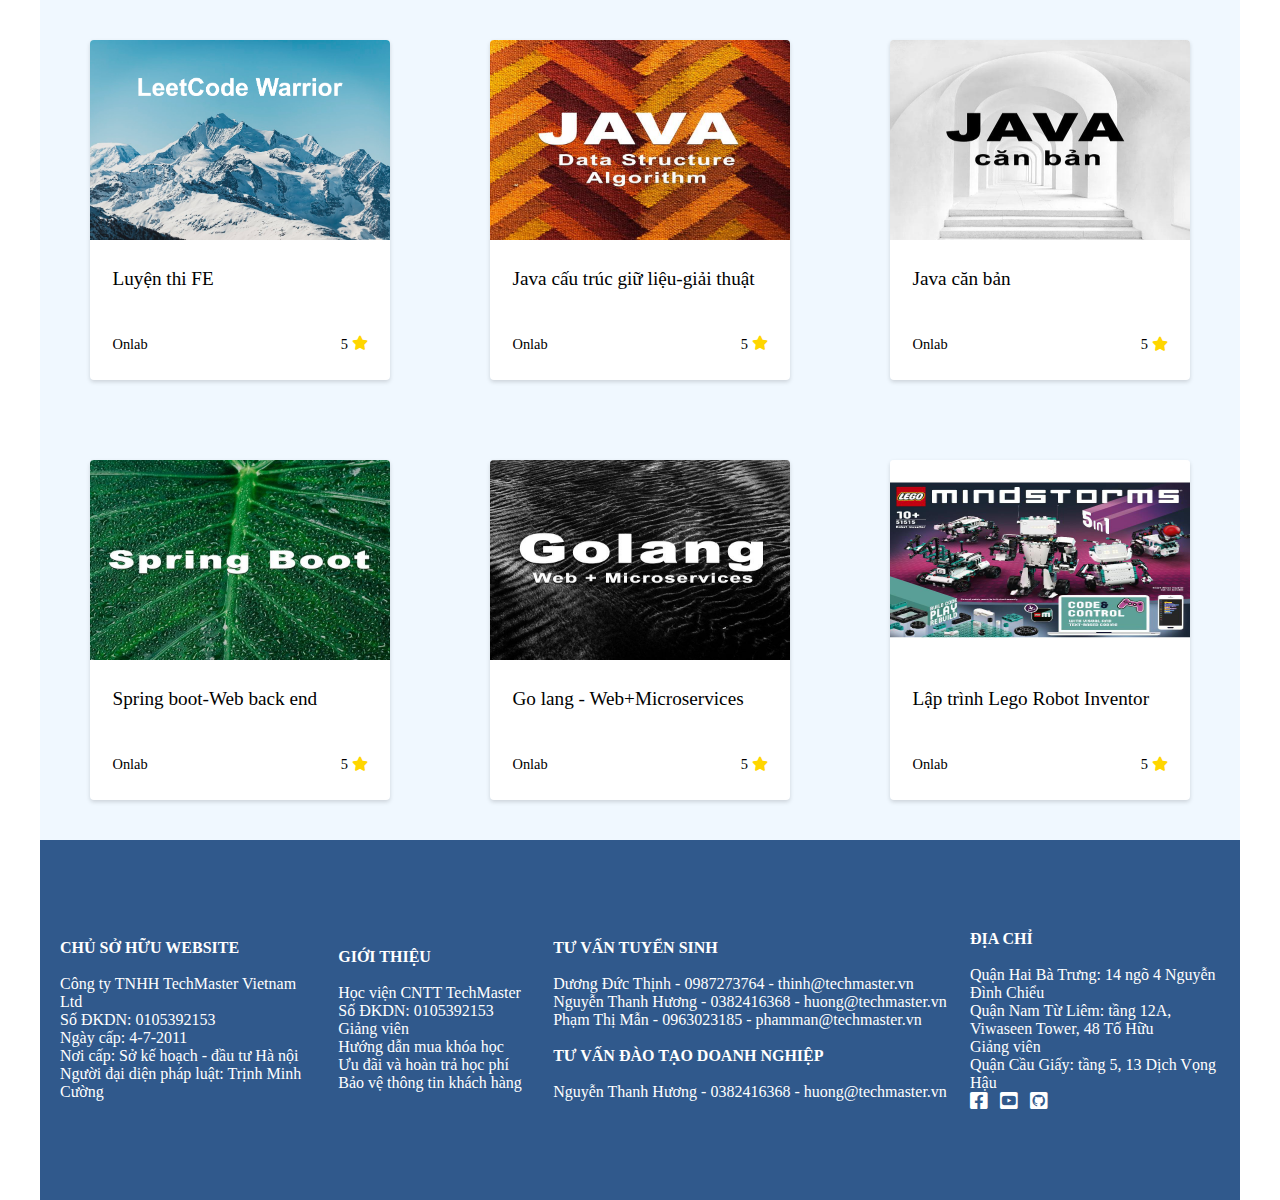
<file: index.html>
<!DOCTYPE html>
<html lang="en">
<head>
    <meta charset="UTF-8">
    <meta name="viewport" content="width=device-width, initial-scale=1.0">
    <title>btvnb4</title>

    <link rel="stylesheet" href="./assets/css/styles.css">
    <link rel="stylesheet" href="./lib/fontawesome/css/fontawesome.css">
    <link rel="stylesheet" href="./lib/fontawesome/css/brands.css">
    <link rel="stylesheet" href="./lib/fontawesome/css/solid.css">
</head>
<body>
    <div class="wrapbox">
        <div class="box1">
            <div class="box1-1">
                <div class="item1">
                    <a class="link1" href="./index1.html">
                    <div class="item1-top">
                        <img src="./assets/images/luyenthiFE.png" alt="Luyen thi FE" width="300px" height="200px">
                    </div>
                    
                       <div class="item1-mid"><p>Luyện thi FE</p></div></a>
                       
                       <div class="item1-bot">
                        <div item1bot-text><p>Onlab</p></div>
                        
                        <div class="item1-star"><div>5</div> 
                         &nbsp;
                            <i class="fa-solid fa-star" style="color: #ffd600;"></i>
                        </div>
                    </div>
                    
                </div>
                <div class="item2">
                    <a class="link2" href="./index2.html"><div class="item2-top">
                        <img src="./assets/images/javacautrucgiulieuvagiaithuat.jpg" alt="Java cấu trúc giữ liệu-giải thuật" width="300px" height="200px">
                    </div>
                    
                       <div class="item2-mid"><p>Java cấu trúc giữ liệu-giải thuật</p></div></a>
                       <div class="item2-bot">
                        <div item1bot-text><p>Onlab</p></div>
                        
                        <div class="item2-star"><div>5</div> &nbsp;
                            <i class="fa-solid fa-star" style="color: #ffd600;"></i>
                        </div>
                    </div>
                </div>
                <div class="item3">
                    <a class="link3" href="./index3.html"><div class="item3-top">
                        <img src="./assets/images/javacanban.jpg" alt="Java căn bản" width="300px" height="200px">
                    </div>
                    
                       <div class="item3-mid"><p>Java căn bản</p></div></a>
                       <div class="item3-bot">
                        <div item1bot-text><p>Onlab</p></div>
                        
                        
                        <div class="item3-star"><div>5</div> 
                             &nbsp;
                            <div><i class="fa-solid fa-star" style="color: #ffd600;"></i></div>
                        </div>

                    </div>
                </div>
            </div>
            <div class="box1-2">
                <div class="item4">
                    <a class="link4" href="./index4.html"><div class="item4-top">
                        <img src="./assets/images/javaspringboot.jpg" alt="Spring boot" width="300px" height="200px">
                    </div>
                    
                       <div class="item4-mid"><p>Spring boot-Web back end</p></div></a>
                       <div class="item4-bot">
                        <div item1bot-text><p>Onlab</p></div>
                        
                        
                        <div class="item4-star"><div>5</div> 
                             &nbsp;
                            <div><i class="fa-solid fa-star" style="color: #ffd600;"></i></div>
                        </div>
                        </div>
                </div>
                <div class="item5">
                    <a class="link5" href="./index5.html"><div class="item5-top">
                        <img src="./assets/images/golang.jpg" alt="Go lang" width="300px" height="200px">
                    </div>
                    
                       <div class="item5-mid"><p>Go lang - Web+Microservices</p></div></a>
                       <div class="item5-bot">
                        <div item1bot-text><p>Onlab</p></div>
                        
                        
                        <div class="item5-star"><div>5</div> 
                             &nbsp;
                            <div><i class="fa-solid fa-star" style="color: #ffd600;"></i></div>
                        </div>
                        </div>
                </div>
                <div class="item6">
                    
    
                    <a class="link6" href="./index6.html"><div class="item6-top">
                        <img src="./assets/images/lego_robot.jpg" alt="Lego Robot" width="300px" height="200px">
                    </div>
                
                       <div class="item6-mid"><p> Lập trình Lego Robot Inventor</p></div></a>
                       <div class="item6-bot">
                        <div item1bot-text><p>Onlab</p></div>
                        
                        
                        <div class="item6-star"><div>5</div> 
                             &nbsp;
                            <div><i class="fa-solid fa-star" style="color: #ffd600;"></i></div>
                        </div>
                        </div>
                </div>
            </div>
        </div>

        <div class="box2">
            <div class="company">
                
                    
                    <ul>  
                        <h4>CHỦ SỞ HỮU WEBSITE</h4><br>
                        <p>Công ty TNHH TechMaster Vietnam Ltd</p>
                        <p>Số ĐKDN: 0105392153</p>
                        <p>Ngày cấp: 4-7-2011</p>
                        
                        <p>Nơi cấp: Sở kế hoạch - đầu tư Hà nội</p>
                        <p>Người đại diện pháp luật: Trịnh Minh Cường</p> 
                        
                    </ul>
                
            

            </div>
            <div class="introduce">
                
                <ul>  
                    <h4>GIỚI THIỆU</h4><br>
                    <p>Học viện CNTT TechMaster</p>
                    <p>Số ĐKDN: 0105392153</p>
                    <p>Giảng viên</p>
                    
                    <p>Hướng dẫn mua khóa học</p>
                    <p>Ưu đãi và hoàn trả học phí</p> 
                    <p>Bảo vệ thông tin khách hàng</p>
                    
                </ul>
            </div>
            
            <div class="advise">
                <ul>  
                    <h4>TƯ VẤN TUYỂN SINH</h4><br>
                    <p>Dương Đức Thịnh - 0987273764 - thinh@techmaster.vn</p>
                    <p>Nguyễn Thanh Hương - 0382416368 - huong@techmaster.vn</p>
                    <p>Phạm Thị Mẫn - 0963023185 - phamman@techmaster.vn</p> <br>
                    
                    <h4>TƯ VẤN ĐÀO TẠO DOANH NGHIỆP</h4><br>
                    <p>Nguyễn Thanh Hương - 0382416368 - huong@techmaster.vn</p> 
                    
                    
                </ul>
            </div>
            <div class="address">
                <ul>  
                    <h4>ĐỊA CHỈ</h4><br>
                    <p>Quận Hai Bà Trưng: 14 ngõ 4 Nguyễn Đình Chiểu</p>
                    <p>Quận Nam Từ Liêm: tầng 12A, Viwaseen Tower, 48 Tố Hữu</p>
                    <p>Giảng viên</p>
                    
                    <p>Quận Cầu Giấy: tầng 5, 13 Dịch Vọng Hậu</p>
                    <i class="fa-brands fa-square-facebook fa-lg"></i> &nbsp;
                    <i class="fa-brands fa-square-youtube fa-lg"></i> &nbsp;

                    <i class="fa-brands fa-square-github fa-lg"></i>
                </ul>
            </div>
        </div>
    </div>
    
</body>
</html>
</file>
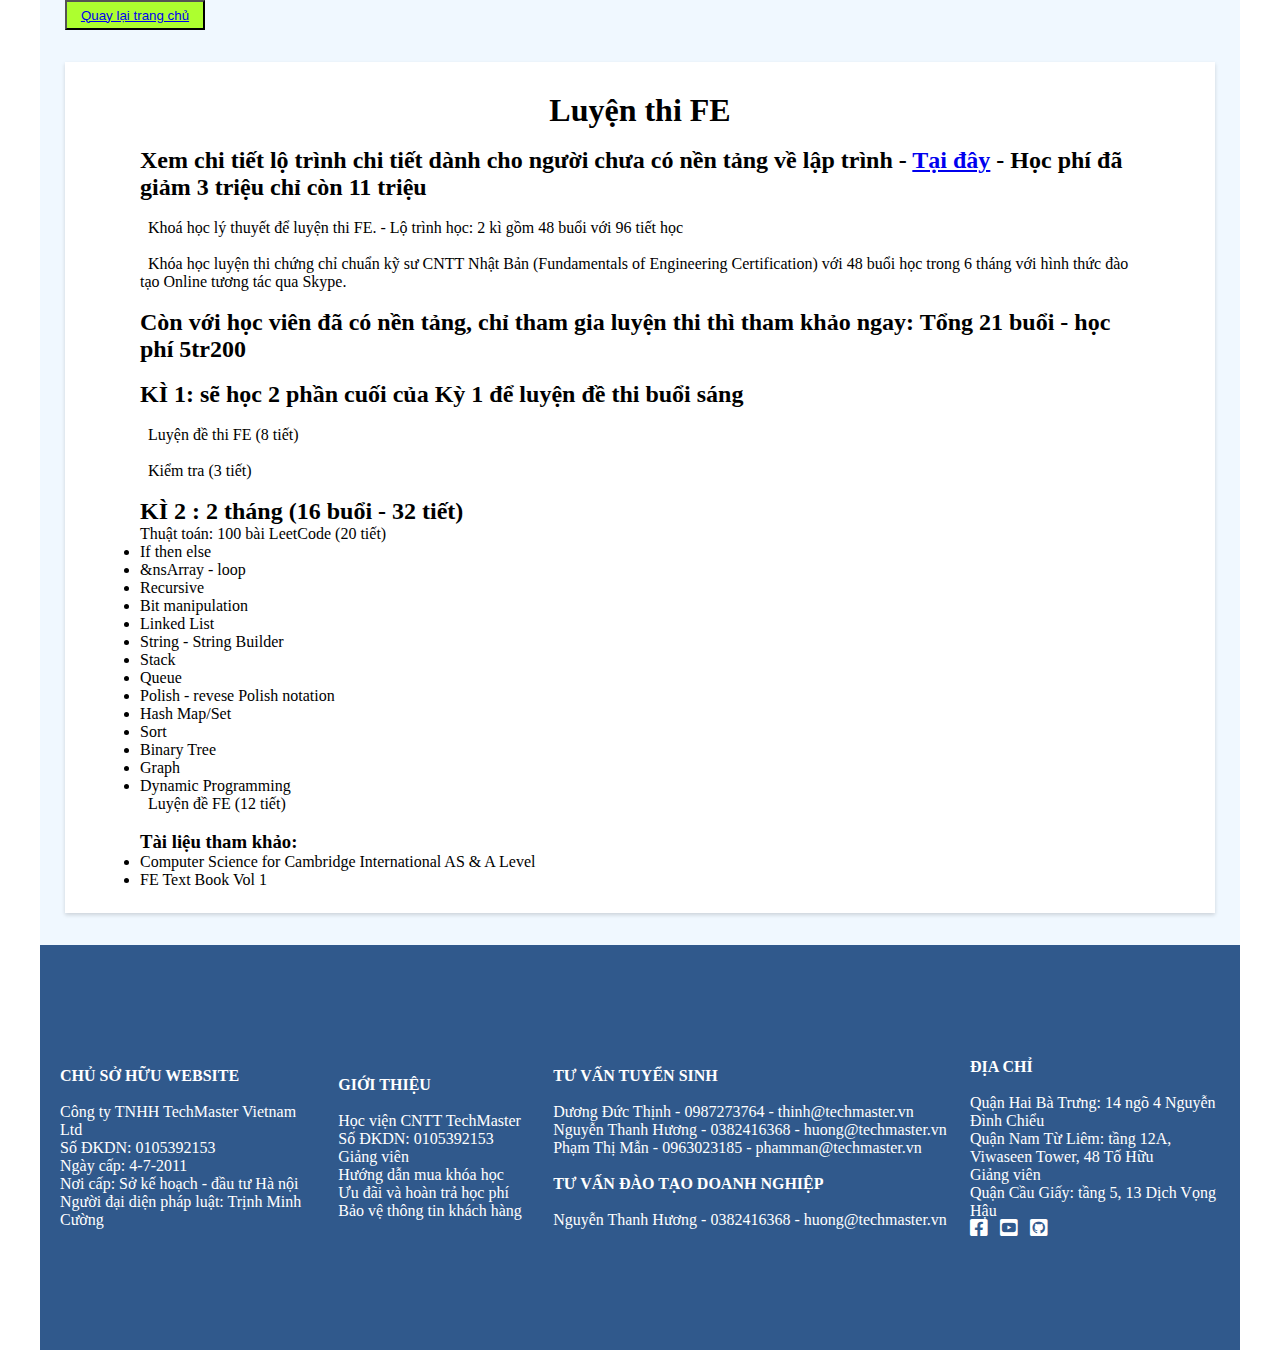
<file: index1.html>
<!DOCTYPE html>
<html lang="en">
<head>
    <meta charset="UTF-8">
    <meta name="viewport" content="width=device-width, initial-scale=1.0">
    <title>Luyện thi FE</title>

    <link rel="stylesheet" href="./assets/css/styles1.css">

    <link rel="stylesheet" href="./lib/fontawesome/css/fontawesome.css">
    <link rel="stylesheet" href="./lib/fontawesome/css/brands.css">
    <link rel="stylesheet" href="./lib/fontawesome/css/solid.css">
</head>
<body>
    <div class="wrapbox">
        <div class="box1">
            <div ><button class="button"> <a href="./index.html">Quay lại trang chủ</a></button></div>
            
            <div class="container">
                <div class="container1">
                <div class="textmain"><h1>Luyện thi FE</h1></div>
                &nbsp;
                <h2>Xem chi tiết lộ trình chi tiết dành cho người chưa có nền tảng về lập trình - <a href="https://www.google.com/"> Tại đây</a> - Học phí đã giảm 3 triệu chỉ còn 11 triệu</h2>&nbsp;
                <p>&nbsp; Khoá học lý thuyết để luyện thi FE. - Lộ trình học: 2 kì gồm 48 buổi với 96 tiết học</p>
                &nbsp;<p>&nbsp; Khóa học luyện thi chứng chỉ chuẩn kỹ sư CNTT Nhật Bản (Fundamentals of Engineering Certification) với 48 buổi học trong 6 tháng với hình thức đào tạo Online tương tác qua Skype.

                </p>&nbsp;
                <h2>Còn với học viên đã có nền tảng, chỉ tham gia luyện thi thì tham khảo ngay: Tổng 21 buổi - học phí 5tr200</h2><br>
                <h2>KÌ 1: sẽ học 2 phần cuối của Kỳ 1 để luyện đề thi buổi sáng</h2>
                &nbsp;<p>&nbsp; Luyện đề thi FE (8 tiết)</p>
                &nbsp;<p>&nbsp; Kiểm tra (3 tiết)</p>&nbsp;
                <h2>KÌ 2 : 2 tháng (16 buổi - 32 tiết)</h2>
                <ul>Thuật toán: 100 bài LeetCode (20 tiết)
                    <li>If then else
                    </li>
                    <li> &nsArray - loop</li>
                    <li>Recursive</li>
                    <li>Bit manipulation</li>
                    <li>Linked List</li>
                    <li>String - String Builder</li>
                    <li>Stack</li>
                    <li>Queue</li>
                    <li>Polish - revese Polish notation </li>
                    <li>Hash Map/Set</li>
                    <li>Sort</li>
                    <li>Binary Tree</li>
                    <li>Graph</li>
                    <li>Dynamic Programming</li>


                </ul>
                <p>&nbsp; Luyện đề FE (12 tiết)</p>&nbsp;
                <h3>Tài liệu tham khảo:</h3>
                <ul>
                    <li>Computer Science for Cambridge International AS & A Level</li>
                    <li>FE Text Book Vol 1</li>
                </ul>
            </div></div>


        </div>

    







    <div class="box2">
        <div class="company">
            
                
                <ul>  
                    <h4>CHỦ SỞ HỮU WEBSITE</h4><br>
                    <p>Công ty TNHH TechMaster Vietnam Ltd</p>
                    <p>Số ĐKDN: 0105392153</p>
                    <p>Ngày cấp: 4-7-2011</p>
                    
                    <p>Nơi cấp: Sở kế hoạch - đầu tư Hà nội</p>
                    <p>Người đại diện pháp luật: Trịnh Minh Cường</p> 
                    
                </ul>
            
        

        </div>
        <div class="introduce">
            
            <ul>  
                <h4>GIỚI THIỆU</h4><br>
                <p>Học viện CNTT TechMaster</p>
                <p>Số ĐKDN: 0105392153</p>
                <p>Giảng viên</p>
                
                <p>Hướng dẫn mua khóa học</p>
                <p>Ưu đãi và hoàn trả học phí</p> 
                <p>Bảo vệ thông tin khách hàng</p>
                
            </ul>
        </div>
        
        <div class="advise">
            <ul>  
                <h4>TƯ VẤN TUYỂN SINH</h4><br>
                <p>Dương Đức Thịnh - 0987273764 - thinh@techmaster.vn</p>
                <p>Nguyễn Thanh Hương - 0382416368 - huong@techmaster.vn</p>
                <p>Phạm Thị Mẫn - 0963023185 - phamman@techmaster.vn</p> <br>
                
                <h4>TƯ VẤN ĐÀO TẠO DOANH NGHIỆP</h4><br>
                <p>Nguyễn Thanh Hương - 0382416368 - huong@techmaster.vn</p> 
                
                
            </ul>
        </div>
        <div class="address">
            <ul>  
                <h4>ĐỊA CHỈ</h4><br>
                <p>Quận Hai Bà Trưng: 14 ngõ 4 Nguyễn Đình Chiểu</p>
                <p>Quận Nam Từ Liêm: tầng 12A, Viwaseen Tower, 48 Tố Hữu</p>
                <p>Giảng viên</p>
                
                <p>Quận Cầu Giấy: tầng 5, 13 Dịch Vọng Hậu</p>
                <i class="fa-brands fa-square-facebook fa-lg"></i> &nbsp;
                <i class="fa-brands fa-square-youtube fa-lg"></i> &nbsp;

                <i class="fa-brands fa-square-github fa-lg"></i>
            </ul>
        </div>
      </div>
    </div>
</body>
</html>
</file>
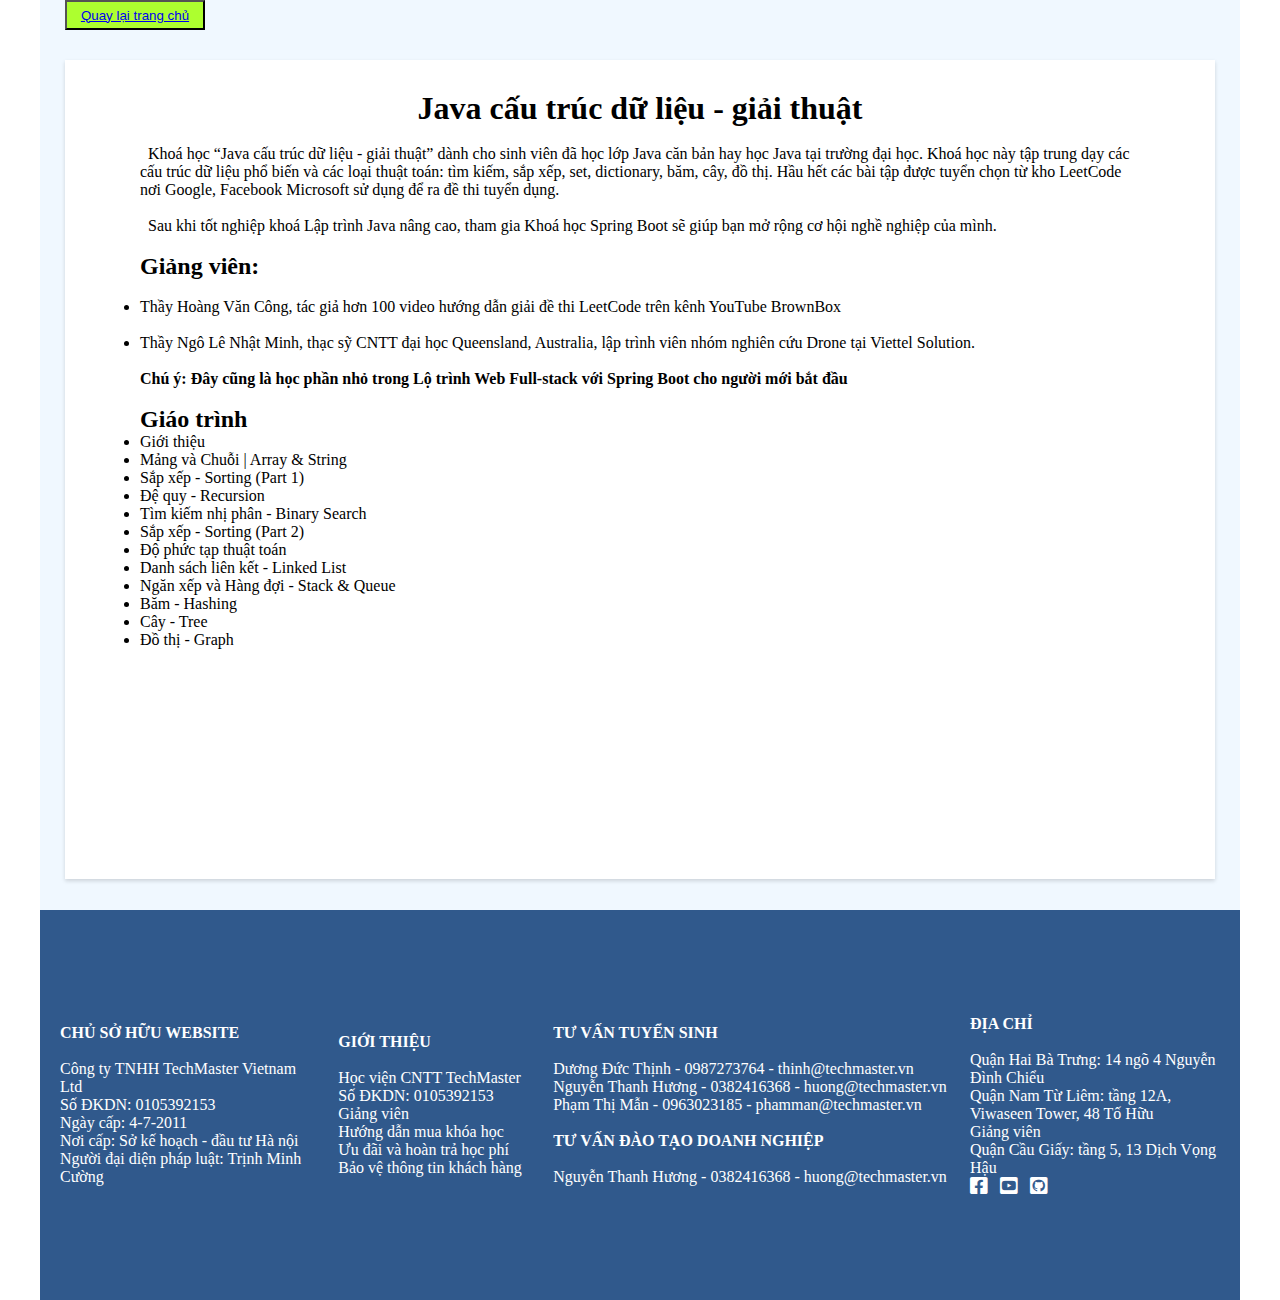
<file: index2.html>
<!DOCTYPE html>
<html lang="en">
<head>
    <meta charset="UTF-8">
    <meta name="viewport" content="width=device-width, initial-scale=1.0">
    <title>Java cấu trúc dữ liệu - giải thuật</title>

    <link rel="stylesheet" href="./assets/css/styles2.css">

    <link rel="stylesheet" href="./lib/fontawesome/css/fontawesome.css">
    <link rel="stylesheet" href="./lib/fontawesome/css/brands.css">
    <link rel="stylesheet" href="./lib/fontawesome/css/solid.css">
</head>
<body>
    <div class="wrapbox">
        <div class="box1">
            <div ><button class="button"> <a href="./index.html">Quay lại trang chủ</a></button></div>
            
            <div class="container">
                <div class="container1">
                <div class="textmain"><h1>Java cấu trúc dữ liệu - giải thuật</h1></div>
                &nbsp;
               
                <p>&nbsp; Khoá học “Java cấu trúc dữ liệu - giải thuật” dành cho sinh viên đã học lớp Java căn bản hay học Java tại trường đại học. Khoá học này tập trung dạy các cấu trúc dữ liệu phổ biến và các loại thuật toán: tìm kiếm, sắp xếp, set, dictionary, băm, cây, đồ thị. Hầu hết các bài tập được tuyển chọn từ kho LeetCode nơi Google, Facebook Microsoft sử dụng để ra đề thi tuyển dụng.</p>
                &nbsp;<p>&nbsp; Sau khi tốt nghiệp khoá Lập trình Java nâng cao, tham gia Khoá học Spring Boot sẽ giúp bạn mở rộng cơ hội nghề nghiệp của mình.

                </p>&nbsp;
                <h2>Giảng viên:</h2>&nbsp;
                <ul>
                    <li>Thầy Hoàng Văn Công, tác giả hơn 100 video hướng dẫn giải đề thi LeetCode trên kênh YouTube BrownBox</li>&nbsp;
                    <li>Thầy Ngô Lê Nhật Minh, thạc sỹ CNTT đại học Queensland, Australia, lập trình viên nhóm nghiên cứu Drone tại Viettel Solution.</li>&nbsp;
                </ul>
                <p><b>Chú ý: Đây cũng là học phần nhỏ trong Lộ trình Web Full-stack với Spring Boot cho người mới bắt đầu</b></p>
                <br>
                <h2>Giáo trình</h2>
                <ul>
                    <li>Giới thiệu
                    </li>
                    <li>Mảng và Chuỗi | Array & String</li>
                    <li>Sắp xếp - Sorting (Part 1)</li>
                    <li>Đệ quy - Recursion</li>
                    <li>Tìm kiếm nhị phân - Binary Search</li>
                    <li>Sắp xếp - Sorting (Part 2)</li>
                    <li>Độ phức tạp thuật toán</li>
                    <li>Danh sách liên kết - Linked List</li>
                    <li>Ngăn xếp và Hàng đợi - Stack & Queue </li>
                    <li>Băm - Hashing</li>
                    <li>Cây - Tree</li>
                    <li>Đồ thị - Graph</li>
            </div></div>


        </div>

    







    <div class="box2">
        <div class="company">
            
                
                <ul>  
                    <h4>CHỦ SỞ HỮU WEBSITE</h4><br>
                    <p>Công ty TNHH TechMaster Vietnam Ltd</p>
                    <p>Số ĐKDN: 0105392153</p>
                    <p>Ngày cấp: 4-7-2011</p>
                    
                    <p>Nơi cấp: Sở kế hoạch - đầu tư Hà nội</p>
                    <p>Người đại diện pháp luật: Trịnh Minh Cường</p> 
                    
                </ul>
            
        

        </div>
        <div class="introduce">
            
            <ul>  
                <h4>GIỚI THIỆU</h4><br>
                <p>Học viện CNTT TechMaster</p>
                <p>Số ĐKDN: 0105392153</p>
                <p>Giảng viên</p>
                
                <p>Hướng dẫn mua khóa học</p>
                <p>Ưu đãi và hoàn trả học phí</p> 
                <p>Bảo vệ thông tin khách hàng</p>
                
            </ul>
        </div>
        
        <div class="advise">
            <ul>  
                <h4>TƯ VẤN TUYỂN SINH</h4><br>
                <p>Dương Đức Thịnh - 0987273764 - thinh@techmaster.vn</p>
                <p>Nguyễn Thanh Hương - 0382416368 - huong@techmaster.vn</p>
                <p>Phạm Thị Mẫn - 0963023185 - phamman@techmaster.vn</p> <br>
                
                <h4>TƯ VẤN ĐÀO TẠO DOANH NGHIỆP</h4><br>
                <p>Nguyễn Thanh Hương - 0382416368 - huong@techmaster.vn</p> 
                
                
            </ul>
        </div>
        <div class="address">
            <ul>  
                <h4>ĐỊA CHỈ</h4><br>
                <p>Quận Hai Bà Trưng: 14 ngõ 4 Nguyễn Đình Chiểu</p>
                <p>Quận Nam Từ Liêm: tầng 12A, Viwaseen Tower, 48 Tố Hữu</p>
                <p>Giảng viên</p>
                
                <p>Quận Cầu Giấy: tầng 5, 13 Dịch Vọng Hậu</p>
                <i class="fa-brands fa-square-facebook fa-lg"></i> &nbsp;
                <i class="fa-brands fa-square-youtube fa-lg"></i> &nbsp;

                <i class="fa-brands fa-square-github fa-lg"></i>
            </ul>
        </div>
      </div>
    </div>
</body>
</html>
</file>
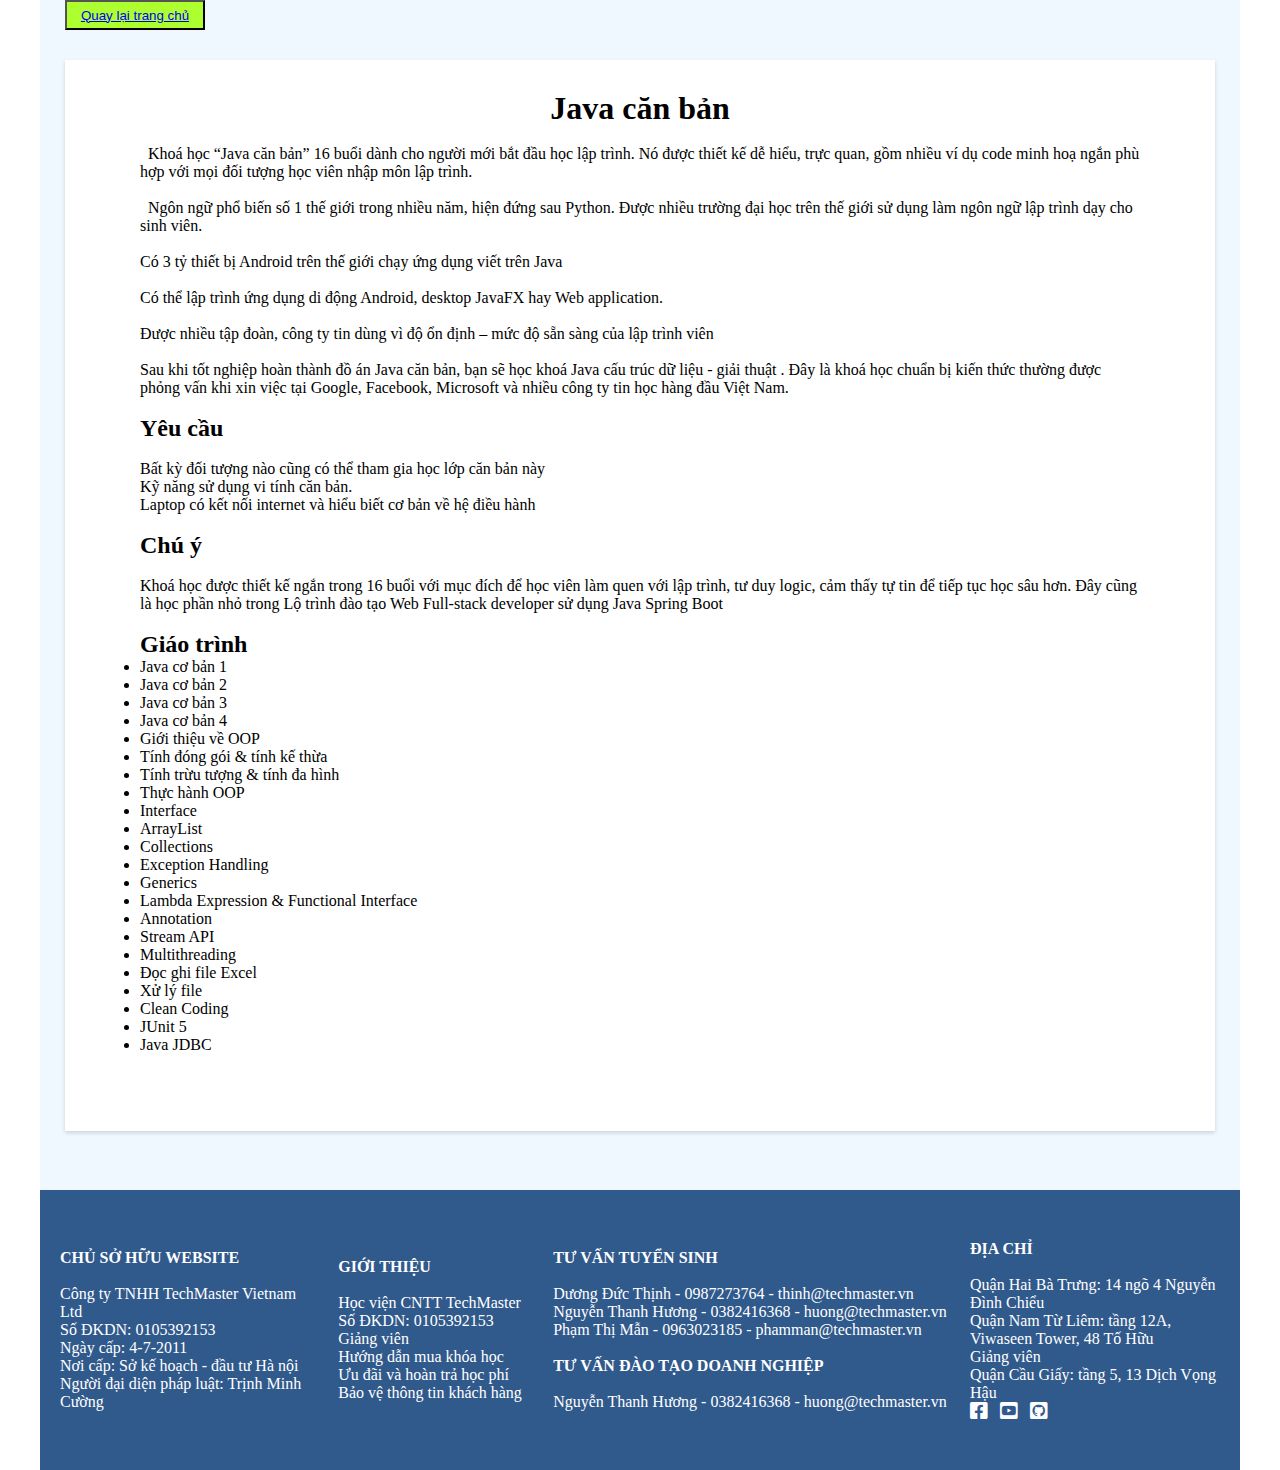
<file: index3.html>
<!DOCTYPE html>
<html lang="en">
<head>
    <meta charset="UTF-8">
    <meta name="viewport" content="width=device-width, initial-scale=1.0">
    <title>Java căn bản</title>

    <link rel="stylesheet" href="./assets/css/styles3.css">

    <link rel="stylesheet" href="./lib/fontawesome/css/fontawesome.css">
    <link rel="stylesheet" href="./lib/fontawesome/css/brands.css">
    <link rel="stylesheet" href="./lib/fontawesome/css/solid.css">
</head>
<body>
    <div class="wrapbox">
        <div class="box1">
            <div ><button class="button"> <a href="./index.html">Quay lại trang chủ</a></button></div>
            
            <div class="container">
                <div class="container1">
                <div class="textmain"><h1>Java căn bản</h1></div>
                &nbsp;
               
                <p>&nbsp; Khoá học “Java căn bản” 16 buổi dành cho người mới bắt đầu học lập trình. Nó được thiết kế dễ hiểu, trực quan, gồm nhiều ví dụ code minh hoạ ngắn phù hợp với mọi đối tượng học viên nhập môn lập trình.</p>
                &nbsp;<p>&nbsp; Ngôn ngữ phổ biến số 1 thế giới trong nhiều năm, hiện đứng sau Python. Được nhiều trường đại học trên thế giới sử dụng làm ngôn ngữ lập trình dạy cho sinh viên.

                </p>&nbsp;
                <p>Có 3 tỷ thiết bị Android trên thế giới chạy ứng dụng viết trên Java</p>&nbsp;
                <p>Có thể lập trình ứng dụng di động Android, desktop JavaFX hay Web application.</p>&nbsp;
                <p>Được nhiều tập đoàn, công ty tin dùng vì độ ổn định – mức độ sẵn sàng của lập trình viên</p>&nbsp;
                <p>Sau khi tốt nghiệp hoàn thành đồ án Java căn bản, bạn sẽ học khoá Java cấu trúc dữ liệu - giải thuật . Đây là khoá học chuẩn bị kiến thức thường được phỏng vấn khi xin việc tại Google, Facebook, Microsoft và nhiều công ty tin học hàng đầu Việt Nam.</p>&nbsp;
                <h2>Yêu cầu</h2>&nbsp;
                <p>Bất kỳ đối tượng nào cũng có thể tham gia học lớp căn bản này</p>
                <p>Kỹ năng sử dụng vi tính căn bản.</p>
                <p>Laptop có kết nối internet và hiểu biết cơ bản về hệ điều hành</p><br>
                <h2>Chú ý</h2>&nbsp;
                <p>Khoá học được thiết kế ngắn trong 16 buổi với mục đích để học viên làm quen với lập trình, tư duy logic, cảm thấy tự tin để tiếp tục học sâu hơn. Đây cũng là học phần nhỏ trong Lộ trình đào tạo Web Full-stack developer sử dụng Java Spring Boot</p>
                <br>
                <h2>Giáo trình</h2>
                <ul>
                    <li>Java cơ bản 1
                    </li>
                    <li>Java cơ bản 2</li>
                    <li>Java cơ bản 3</li>
                    <li>Java cơ bản 4</li>
                    <li>Giới thiệu về OOP</li>
                    <li>Tính đóng gói & tính kế thừa</li>
                    <li>Tính trừu tượng & tính đa hình</li>
                    <li>Thực hành OOP</li>
                    <li>Interface</li>
                    <li>ArrayList</li>
                    <li>Collections</li>
                    <li>Exception Handling</li>
                    <li>Generics</li>
                    <li>Lambda Expression & Functional Interface</li>
                    <li>Annotation</li>
                    <li>Stream API</li>
                    <li>Multithreading</li>
                    <li>Đọc ghi file Excel</li>
                    <li>Xử lý file</li>
                    <li>Clean Coding</li>
                    <li>JUnit 5</li>
                    <li>Java JDBC</li>

            </div></div>


        </div>

    







    <div class="box2">
        <div class="company">
            
                
                <ul>  
                    <h4>CHỦ SỞ HỮU WEBSITE</h4><br>
                    <p>Công ty TNHH TechMaster Vietnam Ltd</p>
                    <p>Số ĐKDN: 0105392153</p>
                    <p>Ngày cấp: 4-7-2011</p>
                    
                    <p>Nơi cấp: Sở kế hoạch - đầu tư Hà nội</p>
                    <p>Người đại diện pháp luật: Trịnh Minh Cường</p> 
                    
                </ul>
            
        

        </div>
        <div class="introduce">
            
            <ul>  
                <h4>GIỚI THIỆU</h4><br>
                <p>Học viện CNTT TechMaster</p>
                <p>Số ĐKDN: 0105392153</p>
                <p>Giảng viên</p>
                
                <p>Hướng dẫn mua khóa học</p>
                <p>Ưu đãi và hoàn trả học phí</p> 
                <p>Bảo vệ thông tin khách hàng</p>
                
            </ul>
        </div>
        
        <div class="advise">
            <ul>  
                <h4>TƯ VẤN TUYỂN SINH</h4><br>
                <p>Dương Đức Thịnh - 0987273764 - thinh@techmaster.vn</p>
                <p>Nguyễn Thanh Hương - 0382416368 - huong@techmaster.vn</p>
                <p>Phạm Thị Mẫn - 0963023185 - phamman@techmaster.vn</p> <br>
                
                <h4>TƯ VẤN ĐÀO TẠO DOANH NGHIỆP</h4><br>
                <p>Nguyễn Thanh Hương - 0382416368 - huong@techmaster.vn</p> 
                
                
            </ul>
        </div>
        <div class="address">
            <ul>  
                <h4>ĐỊA CHỈ</h4><br>
                <p>Quận Hai Bà Trưng: 14 ngõ 4 Nguyễn Đình Chiểu</p>
                <p>Quận Nam Từ Liêm: tầng 12A, Viwaseen Tower, 48 Tố Hữu</p>
                <p>Giảng viên</p>
                
                <p>Quận Cầu Giấy: tầng 5, 13 Dịch Vọng Hậu</p>
                <i class="fa-brands fa-square-facebook fa-lg"></i> &nbsp;
                <i class="fa-brands fa-square-youtube fa-lg"></i> &nbsp;

                <i class="fa-brands fa-square-github fa-lg"></i>
            </ul>
        </div>
      </div>
    </div>
</body>
</html>
</file>
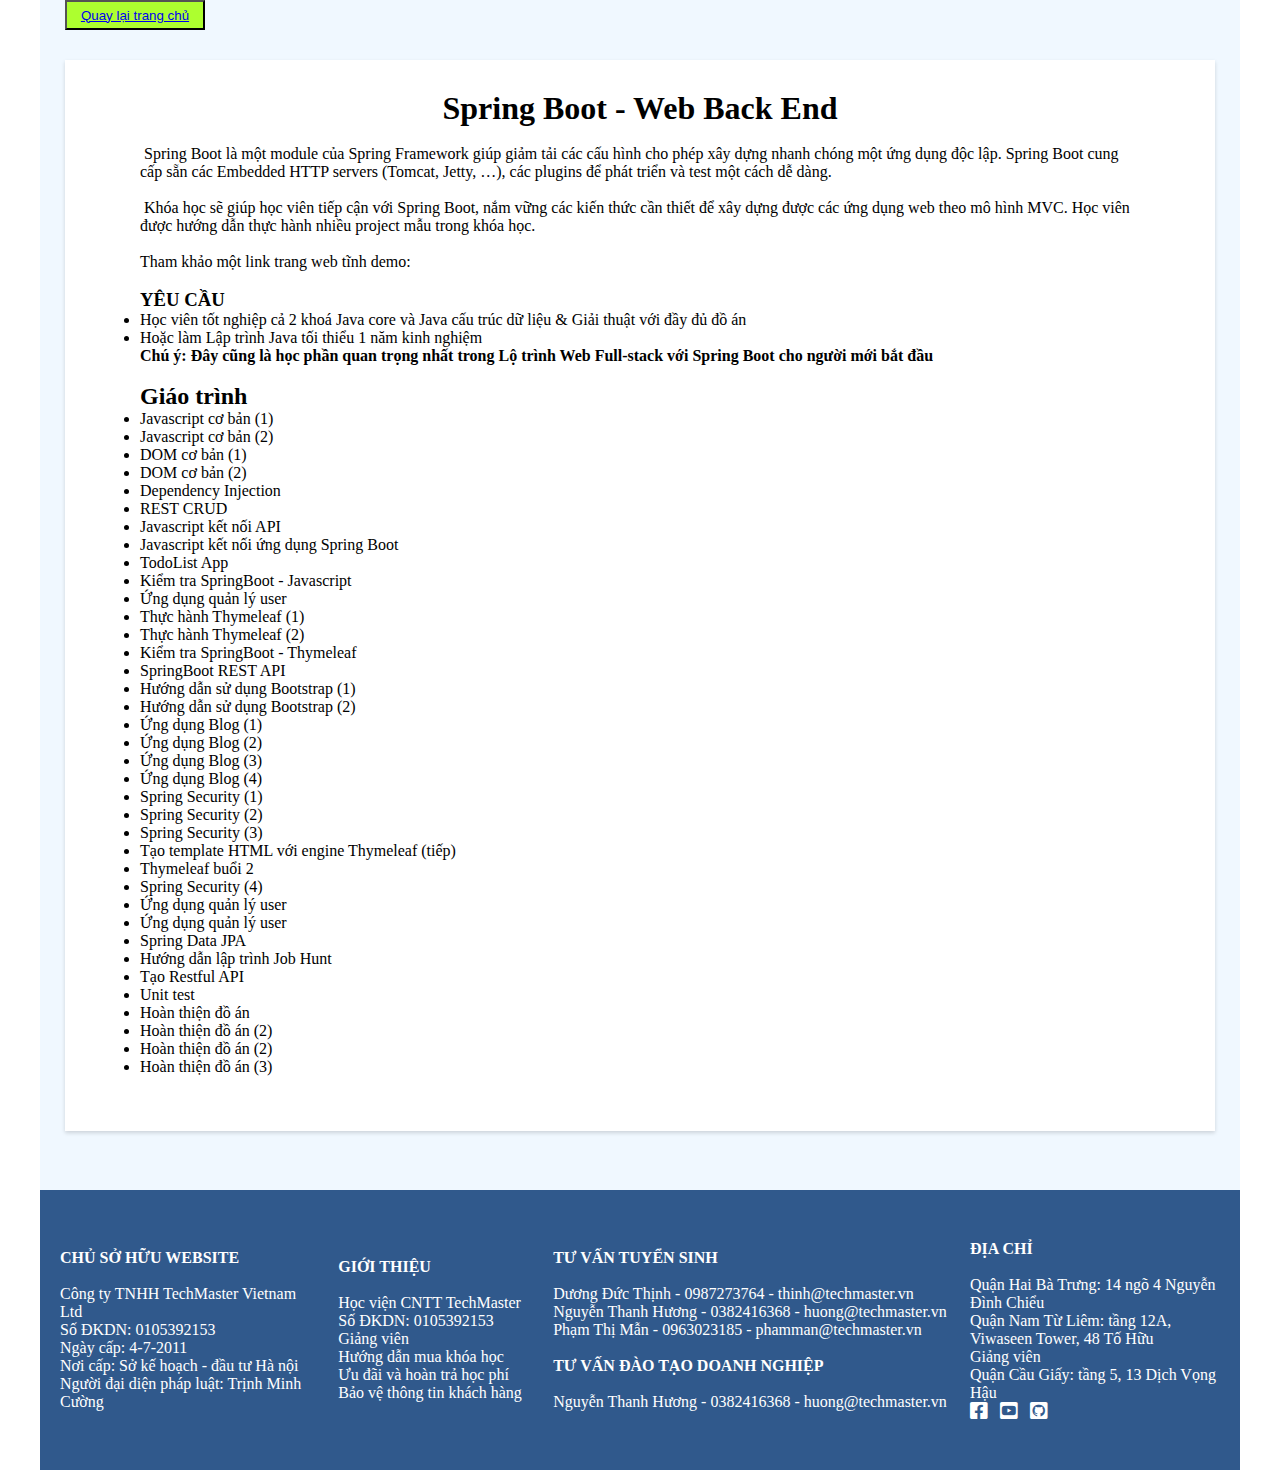
<file: index4.html>
<!DOCTYPE html>
<html lang="en">
<head>
    <meta charset="UTF-8">
    <meta name="viewport" content="width=device-width, initial-scale=1.0">
    <title>Spring Boot - Web Back End</title>

    <link rel="stylesheet" href="./assets/css/styles4.css">

    <link rel="stylesheet" href="./lib/fontawesome/css/fontawesome.css">
    <link rel="stylesheet" href="./lib/fontawesome/css/brands.css">
    <link rel="stylesheet" href="./lib/fontawesome/css/solid.css">
</head>
<body>
    <div class="wrapbox">
        <div class="box1">
            <div ><button class="button"> <a href="./index.html">Quay lại trang chủ</a></button></div>
            
            <div class="container">
                <div class="container1">
                <div class="textmain"><h1>Spring Boot - Web Back End</h1></div>
                &nbsp;
               
                <p>&nbsp;Spring Boot là một module của Spring Framework giúp giảm tải các cấu hình cho phép xây dựng nhanh chóng một ứng dụng độc lập. Spring Boot cung cấp sẵn các Embedded HTTP servers (Tomcat, Jetty, …), các plugins để phát triển và test một cách dễ dàng.</p>
                &nbsp;<p>&nbsp;Khóa học sẽ giúp học viên tiếp cận với Spring Boot, nắm vững các kiến thức cần thiết để xây dựng được các ứng dụng web theo mô hình MVC. Học viên được hướng dẫn thực hành nhiều project mẫu trong khóa học.

                </p>&nbsp;
                <p>Tham khảo một link trang web tĩnh demo:<a href="https://cody0203.github.io/normal-obo-stadium/"></a> </p>&nbsp;
                <h3>YÊU CẦU</h3>
                <ul>
                    <li>Học viên tốt nghiệp cả 2 khoá Java core và Java cấu trúc dữ liệu & Giải thuật với đầy đủ đồ án</li>
                    <li>Hoặc làm Lập trình Java tối thiểu 1 năm kinh nghiệm</li>
                </ul>
                <p><b>Chú ý: Đây cũng là học phần quan trọng nhất trong Lộ trình Web Full-stack với Spring Boot cho người mới bắt đầu</b></p>&nbsp;
                
                <br>
                <h2>Giáo trình</h2>
                <ul>
                    <li>Javascript cơ bản (1)
                    </li>
                    <li>Javascript cơ bản (2)</li>
                    <li>DOM cơ bản (1)</li>
                    <li>DOM cơ bản (2)</li>
                    <li>Dependency Injection</li>
                    <li>REST CRUD</li>
                    <li>Javascript kết nối API</li>
                    <li>Javascript kết nối ứng dụng Spring Boot</li>
                    <li>TodoList App</li>
                    <li>Kiểm tra SpringBoot - Javascript</li>
                    <li>Ứng dụng quản lý user</li>
                    <li>Thực hành Thymeleaf (1)</li>
                    <li>Thực hành Thymeleaf (2)</li>
                    <li>Kiểm tra SpringBoot - Thymeleaf</li>
                    <li>SpringBoot REST API</li>
                    <li>Hướng dẫn sử dụng Bootstrap (1)</li>
                    <li>Hướng dẫn sử dụng Bootstrap (2)</li>
                    <li>Ứng dụng Blog (1)</li>
                    <li>Ứng dụng Blog (2)</li>
                    <li>Ứng dụng Blog (3)</li>
                    <li>Ứng dụng Blog (4)</li>
                    <li>Spring Security (1)</li>
                    <li>Spring Security (2)</li>
                    <li>Spring Security (3)</li>
                    <li>Tạo template HTML với engine Thymeleaf (tiếp)</li>
                    <li>Thymeleaf buổi 2</li>
                    <li>Spring Security (4)</li>
                    <li>Ứng dụng quản lý user</li>
                    <li>Ứng dụng quản lý user</li>
                    <li>Spring Data JPA</li>
                    <li>Hướng dẫn lập trình Job Hunt</li>
                    <li>Tạo Restful API</li>
                    <li>Unit test</li>
                    <li>Hoàn thiện đồ án</li>
                    <li>Hoàn thiện đồ án (2)</li>
                    <li>Hoàn thiện đồ án (2)</li>
                    <li>Hoàn thiện đồ án (3)</li>

            </div></div>


        </div>

    







    <div class="box2">
        <div class="company">
            
                
                <ul>  
                    <h4>CHỦ SỞ HỮU WEBSITE</h4><br>
                    <p>Công ty TNHH TechMaster Vietnam Ltd</p>
                    <p>Số ĐKDN: 0105392153</p>
                    <p>Ngày cấp: 4-7-2011</p>
                    
                    <p>Nơi cấp: Sở kế hoạch - đầu tư Hà nội</p>
                    <p>Người đại diện pháp luật: Trịnh Minh Cường</p> 
                    
                </ul>
            
        

        </div>
        <div class="introduce">
            
            <ul>  
                <h4>GIỚI THIỆU</h4><br>
                <p>Học viện CNTT TechMaster</p>
                <p>Số ĐKDN: 0105392153</p>
                <p>Giảng viên</p>
                
                <p>Hướng dẫn mua khóa học</p>
                <p>Ưu đãi và hoàn trả học phí</p> 
                <p>Bảo vệ thông tin khách hàng</p>
                
            </ul>
        </div>
        
        <div class="advise">
            <ul>  
                <h4>TƯ VẤN TUYỂN SINH</h4><br>
                <p>Dương Đức Thịnh - 0987273764 - thinh@techmaster.vn</p>
                <p>Nguyễn Thanh Hương - 0382416368 - huong@techmaster.vn</p>
                <p>Phạm Thị Mẫn - 0963023185 - phamman@techmaster.vn</p> <br>
                
                <h4>TƯ VẤN ĐÀO TẠO DOANH NGHIỆP</h4><br>
                <p>Nguyễn Thanh Hương - 0382416368 - huong@techmaster.vn</p> 
                
                
            </ul>
        </div>
        <div class="address">
            <ul>  
                <h4>ĐỊA CHỈ</h4><br>
                <p>Quận Hai Bà Trưng: 14 ngõ 4 Nguyễn Đình Chiểu</p>
                <p>Quận Nam Từ Liêm: tầng 12A, Viwaseen Tower, 48 Tố Hữu</p>
                <p>Giảng viên</p>
                
                <p>Quận Cầu Giấy: tầng 5, 13 Dịch Vọng Hậu</p>
                <i class="fa-brands fa-square-facebook fa-lg"></i> &nbsp;
                <i class="fa-brands fa-square-youtube fa-lg"></i> &nbsp;

                <i class="fa-brands fa-square-github fa-lg"></i>
            </ul>
        </div>
      </div>
    </div>
</body>
</html>
</file>
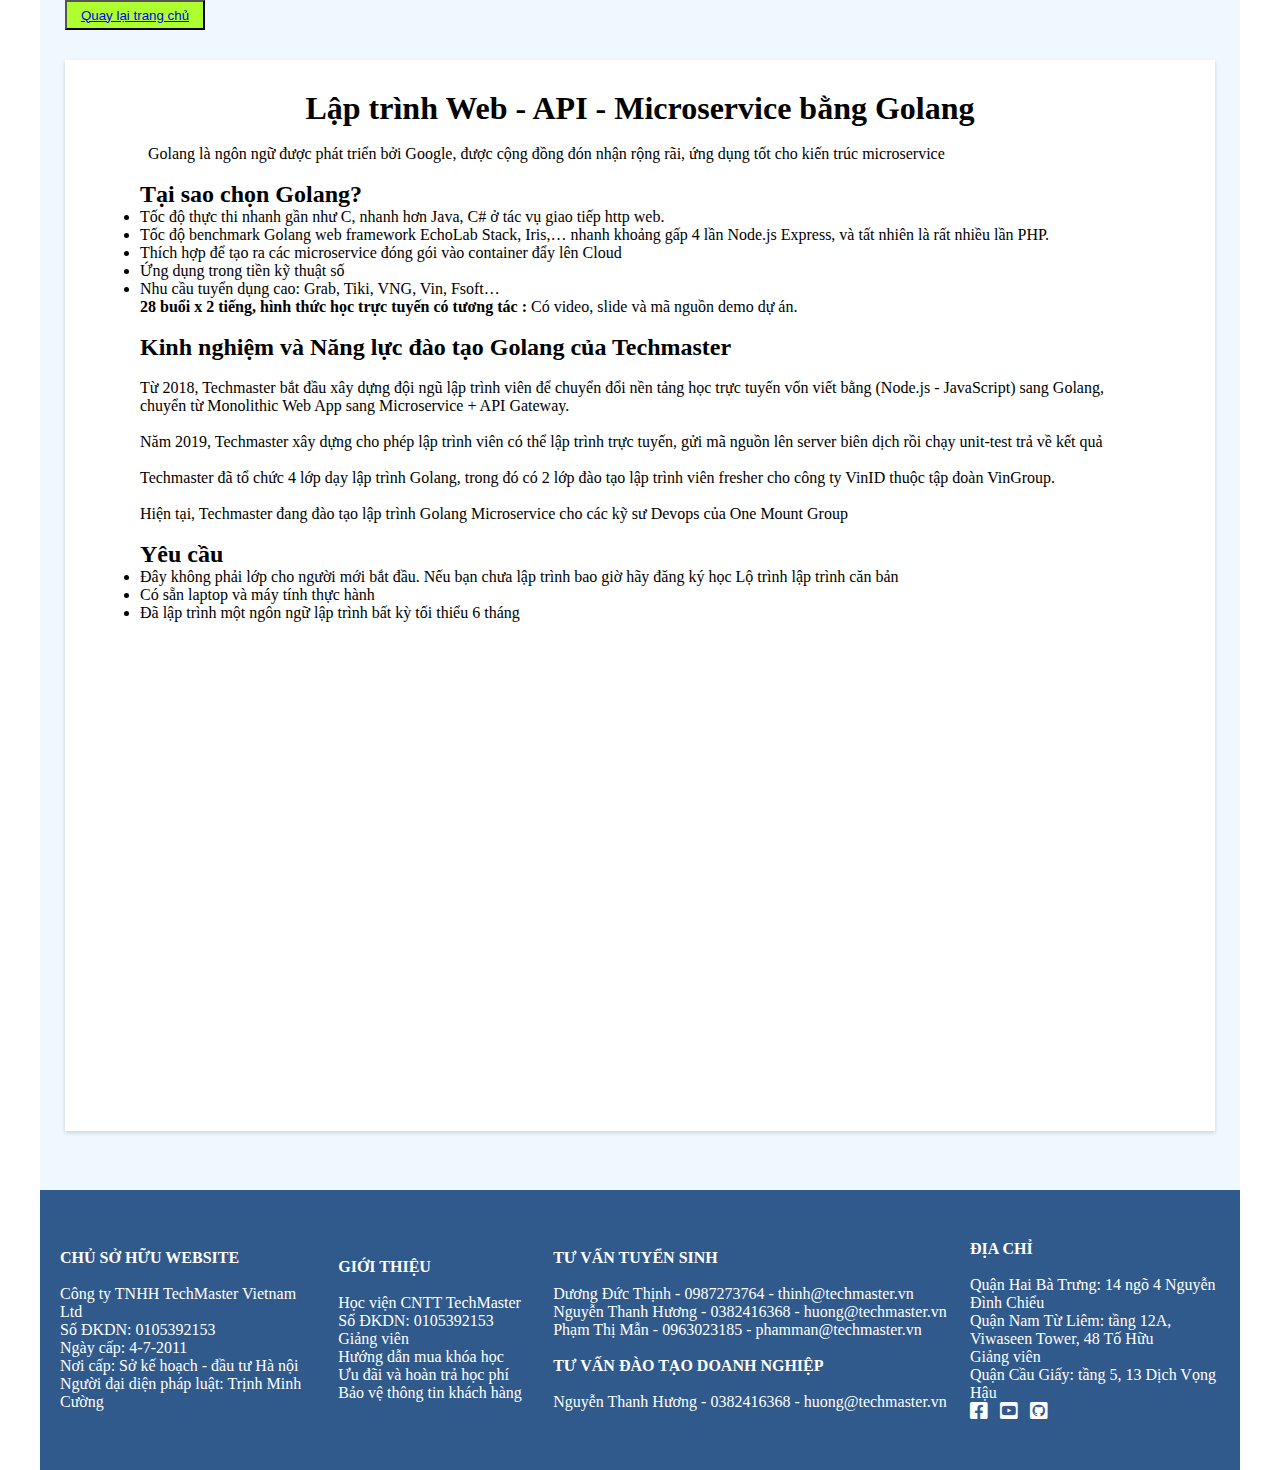
<file: index5.html>
<!DOCTYPE html>
<html lang="en">
<head>
    <meta charset="UTF-8">
    <meta name="viewport" content="width=device-width, initial-scale=1.0">
    <title>Lập trình Web - API - Microservice bằng Golang</title>

    <link rel="stylesheet" href="./assets/css/styles5.css">

    <link rel="stylesheet" href="./lib/fontawesome/css/fontawesome.css">
    <link rel="stylesheet" href="./lib/fontawesome/css/brands.css">
    <link rel="stylesheet" href="./lib/fontawesome/css/solid.css">
</head>
<body>
    <div class="wrapbox">
        <div class="box1">
            <div ><button class="button"> <a href="./index.html">Quay lại trang chủ</a></button></div>
            
            <div class="container">
                <div class="container1">
                <div class="textmain"><h1>Lập trình Web - API - Microservice bằng Golang</h1></div>
                &nbsp;
               
                <p>&nbsp; Golang là ngôn ngữ được phát triển bởi Google, được cộng đồng đón nhận rộng rãi, ứng dụng tốt cho kiến trúc microservice</p>
                &nbsp;
                <h2>Tại sao chọn Golang?</h2>
                <ul>
                    <li>Tốc độ thực thi nhanh gần như C, nhanh hơn Java, C# ở tác vụ giao tiếp http web.</li>
                    <li>Tốc độ benchmark Golang web framework EchoLab Stack, Iris,… nhanh khoảng gấp 4 lần Node.js Express, và tất nhiên là rất nhiều lần PHP.</li>
                    <li>Thích hợp để tạo ra các microservice đóng gói vào container đẩy lên Cloud</li>
                    <li>Ứng dụng trong tiền kỹ thuật số</li>
                    <li>Nhu cầu tuyển dụng cao: Grab, Tiki, VNG, Vin, Fsoft…</li>
                </ul>
                
                <p><b>28 buổi x 2 tiếng, hình thức học trực tuyến có tương tác :</b> Có video, slide và mã nguồn demo dự án.</p>&nbsp;
                <h2>Kinh nghiệm và Năng lực đào tạo Golang của Techmaster</h2>&nbsp;
                <p>Từ 2018, Techmaster bắt đầu xây dựng đội ngũ lập trình viên để chuyển đổi nền tảng học trực tuyến vốn viết bằng (Node.js - JavaScript) sang Golang, chuyển từ Monolithic Web App sang Microservice + API Gateway.</p><br>
                <p>Năm 2019, Techmaster xây dựng cho phép lập trình viên có thể lập trình trực tuyến, gửi mã nguồn lên server biên dịch rồi chạy unit-test trả về kết quả</p><br>
       
                <p>Techmaster đã tổ chức 4 lớp dạy lập trình Golang, trong đó có 2 lớp đào tạo lập trình viên fresher cho công ty VinID thuộc tập đoàn VinGroup.</p><br>
                
                <p>Hiện tại, Techmaster đang đào tạo lập trình Golang Microservice cho các kỹ sư Devops của One Mount Group</p><br>
                <h2>Yêu cầu</h2>
                
                <ul>
                    <li>Đây không phải lớp cho người mới bắt đầu. Nếu bạn chưa lập trình bao giờ hãy đăng ký học Lộ trình lập trình căn bản
                    </li>
                    <li>Có sẵn laptop và máy tính thực hành</li>
                    <li>Đã lập trình một ngôn ngữ lập trình bất kỳ tối thiểu 6 tháng</li>
                    
            </div></div>


        </div>

    







    <div class="box2">
        <div class="company">
            
                
                <ul>  
                    <h4>CHỦ SỞ HỮU WEBSITE</h4><br>
                    <p>Công ty TNHH TechMaster Vietnam Ltd</p>
                    <p>Số ĐKDN: 0105392153</p>
                    <p>Ngày cấp: 4-7-2011</p>
                    
                    <p>Nơi cấp: Sở kế hoạch - đầu tư Hà nội</p>
                    <p>Người đại diện pháp luật: Trịnh Minh Cường</p> 
                    
                </ul>
            
        

        </div>
        <div class="introduce">
            
            <ul>  
                <h4>GIỚI THIỆU</h4><br>
                <p>Học viện CNTT TechMaster</p>
                <p>Số ĐKDN: 0105392153</p>
                <p>Giảng viên</p>
                
                <p>Hướng dẫn mua khóa học</p>
                <p>Ưu đãi và hoàn trả học phí</p> 
                <p>Bảo vệ thông tin khách hàng</p>
                
            </ul>
        </div>
        
        <div class="advise">
            <ul>  
                <h4>TƯ VẤN TUYỂN SINH</h4><br>
                <p>Dương Đức Thịnh - 0987273764 - thinh@techmaster.vn</p>
                <p>Nguyễn Thanh Hương - 0382416368 - huong@techmaster.vn</p>
                <p>Phạm Thị Mẫn - 0963023185 - phamman@techmaster.vn</p> <br>
                
                <h4>TƯ VẤN ĐÀO TẠO DOANH NGHIỆP</h4><br>
                <p>Nguyễn Thanh Hương - 0382416368 - huong@techmaster.vn</p> 
                
                
            </ul>
        </div>
        <div class="address">
            <ul>  
                <h4>ĐỊA CHỈ</h4><br>
                <p>Quận Hai Bà Trưng: 14 ngõ 4 Nguyễn Đình Chiểu</p>
                <p>Quận Nam Từ Liêm: tầng 12A, Viwaseen Tower, 48 Tố Hữu</p>
                <p>Giảng viên</p>
                
                <p>Quận Cầu Giấy: tầng 5, 13 Dịch Vọng Hậu</p>
                <i class="fa-brands fa-square-facebook fa-lg"></i> &nbsp;
                <i class="fa-brands fa-square-youtube fa-lg"></i> &nbsp;

                <i class="fa-brands fa-square-github fa-lg"></i>
            </ul>
        </div>
      </div>
    </div>
</body>
</html>
</file>
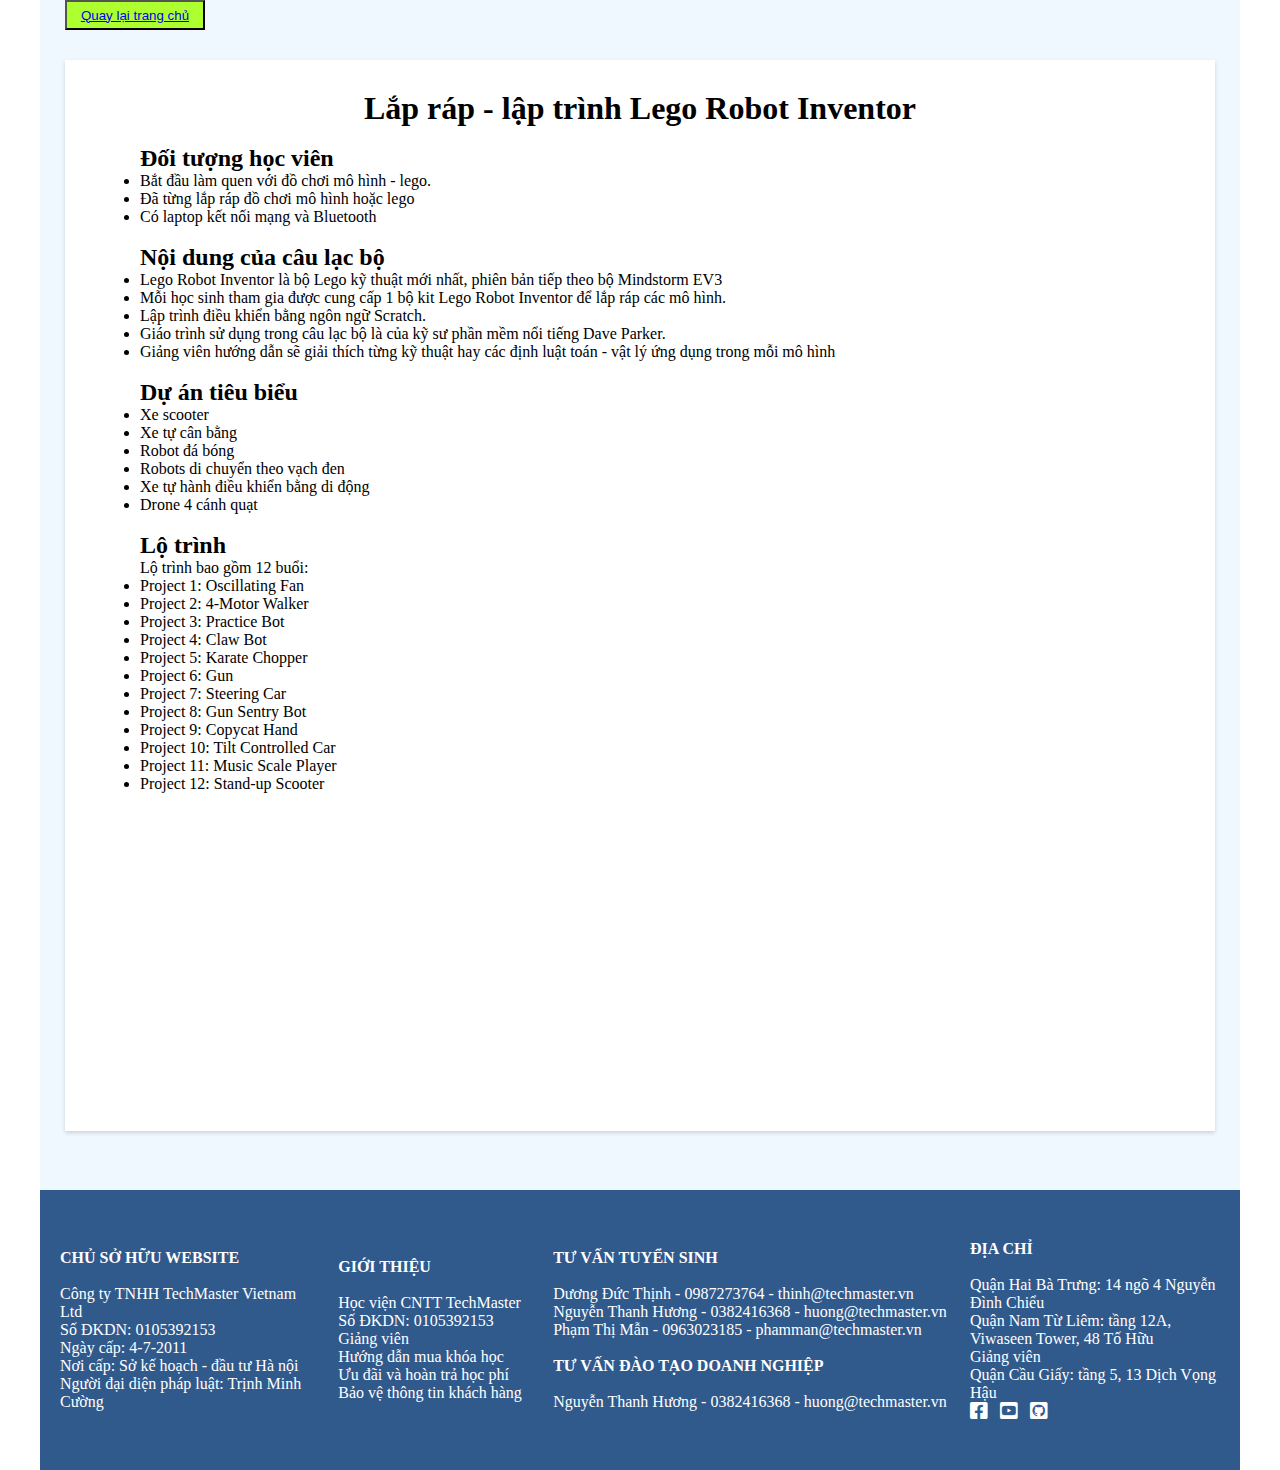
<file: index6.html>
<!DOCTYPE html>
<html lang="en">
<head>
    <meta charset="UTF-8">
    <meta name="viewport" content="width=device-width, initial-scale=1.0">
    <title>Lắp ráp - lập trình Lego Robot Inventor</title>

    <link rel="stylesheet" href="./assets/css/styles6.css">

    <link rel="stylesheet" href="./lib/fontawesome/css/fontawesome.css">
    <link rel="stylesheet" href="./lib/fontawesome/css/brands.css">
    <link rel="stylesheet" href="./lib/fontawesome/css/solid.css">
</head>
<body>
    <div class="wrapbox">
        <div class="box1">
            <div ><button class="button"> <a href="./index.html">Quay lại trang chủ</a></button></div>
            
            <div class="container">
                <div class="container1">
                <div class="textmain
                "><h1>Lắp ráp - lập trình Lego Robot Inventor</h1></div>
                &nbsp;
                
                <h2>Đối tượng học viên</h2>
                <ul>
                    <li>Bắt đầu làm quen với đồ chơi mô hình - lego.</li>
                    <li>Đã từng lắp ráp đồ chơi mô hình hoặc lego</li>
                    <li>Có laptop kết nối mạng và Bluetooth</li>
                    
                </ul>
                
               
                <br>
                <h2>Nội dung của câu lạc bộ</h2>
                
                <ul>
                    <li>Lego Robot Inventor là bộ Lego kỹ thuật mới nhất, phiên bản tiếp theo bộ Mindstorm EV3
                    </li>
                    <li>Mỗi học sinh tham gia được cung cấp 1 bộ kit Lego Robot Inventor để lắp ráp các mô hình.</li>
                    <li>Lập trình điều khiển bằng ngôn ngữ Scratch.</li>
                    <li>Giáo trình sử dụng trong câu lạc bộ là của kỹ sư phần mềm nổi tiếng Dave Parker.</li>
                    <li>Giảng viên hướng dẫn sẽ giải thích từng kỹ thuật hay các định luật toán - vật lý ứng dụng trong mỗi mô hình</li>
                </ul>
                <br>
                <h2>Dự án tiêu biểu</h2>
                <ul>
                    <li>Xe scooter</li>
                    <li>Xe tự cân bằng</li>
                    <li>Robot đá bóng</li>
                    <li>Robots di chuyển theo vạch đen</li>
                    <li>Xe tự hành điều khiển bằng di động</li>
                    <li>Drone 4 cánh quạt</li>
                </ul>
                <br>
                <h2>Lộ trình</h2>
                <p>Lộ trình bao gồm 12 buổi:</p>
                <ul>
                    <li>Project 1: Oscillating Fan</li>
                    <li>Project 2: 4-Motor Walker</li>
                    <li>Project 3: Practice Bot</li>
                    <li>Project 4: Claw Bot</li>
                    <li>Project 5: Karate Chopper</li>
                    <li>Project 6: Gun</li>
                    <li>Project 7: Steering Car</li>
                    <li>Project 8: Gun Sentry Bot</li>
                    <li>Project 9: Copycat Hand</li>
                    <li>Project 10: Tilt Controlled Car</li>
                    <li>Project 11: Music Scale Player</li>
                    <li>Project 12: Stand-up Scooter</li>
                    

                </ul>
            </div></div>


        </div>

    







    <div class="box2">
        <div class="company">
            
                
                <ul>  
                    <h4>CHỦ SỞ HỮU WEBSITE</h4><br>
                    <p>Công ty TNHH TechMaster Vietnam Ltd</p>
                    <p>Số ĐKDN: 0105392153</p>
                    <p>Ngày cấp: 4-7-2011</p>
                    
                    <p>Nơi cấp: Sở kế hoạch - đầu tư Hà nội</p>
                    <p>Người đại diện pháp luật: Trịnh Minh Cường</p> 
                    
                </ul>
            
        

        </div>
        <div class="introduce">
            
            <ul>  
                <h4>GIỚI THIỆU</h4><br>
                <p>Học viện CNTT TechMaster</p>
                <p>Số ĐKDN: 0105392153</p>
                <p>Giảng viên</p>
                
                <p>Hướng dẫn mua khóa học</p>
                <p>Ưu đãi và hoàn trả học phí</p> 
                <p>Bảo vệ thông tin khách hàng</p>
                
            </ul>
        </div>
        
        <div class="advise">
            <ul>  
                <h4>TƯ VẤN TUYỂN SINH</h4><br>
                <p>Dương Đức Thịnh - 0987273764 - thinh@techmaster.vn</p>
                <p>Nguyễn Thanh Hương - 0382416368 - huong@techmaster.vn</p>
                <p>Phạm Thị Mẫn - 0963023185 - phamman@techmaster.vn</p> <br>
                
                <h4>TƯ VẤN ĐÀO TẠO DOANH NGHIỆP</h4><br>
                <p>Nguyễn Thanh Hương - 0382416368 - huong@techmaster.vn</p> 
                
                
            </ul>
        </div>
        <div class="address">
            <ul>  
                <h4>ĐỊA CHỈ</h4><br>
                <p>Quận Hai Bà Trưng: 14 ngõ 4 Nguyễn Đình Chiểu</p>
                <p>Quận Nam Từ Liêm: tầng 12A, Viwaseen Tower, 48 Tố Hữu</p>
                <p>Giảng viên</p>
                
                <p>Quận Cầu Giấy: tầng 5, 13 Dịch Vọng Hậu</p>
                <i class="fa-brands fa-square-facebook fa-lg"></i> &nbsp;
                <i class="fa-brands fa-square-youtube fa-lg"></i> &nbsp;

                <i class="fa-brands fa-square-github fa-lg"></i>
            </ul>
        </div>
      </div>
    </div>
</body>
</html>
</file>
<file: assets/css/styles.css>
*{
    margin: 0;
    padding: 0;
}

.wrapbox{
    width: 1200px;
    height: 1200px;
    background-color:aliceblue;
    margin: auto;
}

.box1{
    height: 70%;
    /* background-color: bisque; */
}
.box1-1{
    height: 50%;
    /* background-color: blueviolet; */
    display: flex;
    justify-content: space-around;
    align-items: center;
}
.item1{
    width: 300px;
    height: 340px;
    background-color:white;
    border: 0;
    border-radius: 4px;
    box-shadow: 0 2px 4px rgba(0,0,0,.15);
}
.link1{
    text-decoration: none;
}
.item1-top{
    border-top-left-radius: 4px;
    border-top-right-radius: 4px;
    overflow: hidden
}

.item1-mid{
    width: 255px;
    height: 70px;
    /* background-color: antiquewhite; */
    margin: auto;
    display: flex;
    align-items: center;
    font-size: 19.2px;
    color: black;
}
.item1-bot{
    width: 255px;
    height: 60px;
    /* background-color: burlywood; */
    margin: auto;
    display: flex;
    align-items: center;
    font-size: 14.4px;
    justify-content: space-between;
}
.item1-star{
    width: 30px;
    display: flex;
    justify-content:flex-end;
}


.item2{
    width: 300px;
    height: 340px;
    background-color:white;
    border: 0;
    border-radius: 4px;
    box-shadow: 0 2px 4px rgba(0,0,0,.15);
}

.link2{
    text-decoration: none;
}
.item2-top{
    border-top-left-radius: 4px;
    border-top-right-radius: 4px;
    overflow: hidden
}

.item2-mid{
    width: 255px;
    height: 70px;
    /* background-color: antiquewhite; */
    margin: auto;
    display: flex;
    align-items: center;
    font-size: 19.2px;
    color: black;
    
}
.item2-bot{
    width: 255px;
    height: 60px;
    /* background-color: burlywood; */
    margin: auto;
    display: flex;
    align-items: center;
    font-size: 14.4px;
    justify-content: space-between;
}
.item2-star{
    width: 30px;
    display: flex;
    justify-content:flex-end;
}
.item3{
    width: 300px;
    height: 340px;
    background-color: white;
    border: 0;
    border-radius: 4px;
    box-shadow: 0 2px 4px rgba(0,0,0,.15);
}
.link3{
    text-decoration: none;
}
.item3-top{
    border-top-left-radius: 4px;
    border-top-right-radius: 4px;
    overflow: hidden
}

.item3-mid{
    width: 255px;
    height: 70px;
    /* background-color: antiquewhite; */
    margin: auto;
    display: flex;
    align-items: center;
    font-size: 19.2px;
    color: black;
    
}
.item3-bot{
    width: 255px;
    height: 60px;
    /* background-color: burlywood; */
    margin: auto;
    display: flex;
    align-items: center;
    font-size: 14.4px;
    justify-content: space-between;
}

.item3-star{
    width: 30px;
    display: flex;
    justify-content:flex-end;
    align-items: center;
}

.box1-2{
    height: 50%;
    /* background-color: cadetblue; */
    display: flex;
    justify-content: space-around;
    align-items: center;
}
.item4{
    width: 300px;
    height: 340px;
    background-color: white;
    border: 0;
    border-radius: 4px;
    box-shadow: 0 2px 4px rgba(0,0,0,.15);
}
.link4{
   text-decoration: none;

}

.item4-top{
    border-top-left-radius: 4px;
    border-top-right-radius: 4px;
    overflow: hidden;
}

.item4-mid{
    width: 255px;
    height: 70px;
    /* background-color: antiquewhite; */
    margin: auto;
    display: flex;
    align-items: center;
    font-size: 19.2px;
    color: black;
    
}
.item4-bot{
    width: 255px;
    height: 60px;
    /* background-color: burlywood; */
    margin: auto;
    display: flex;
    align-items: center;
    font-size: 14.4px;
    justify-content: space-between;
}

.item4-star{
    width: 30px;
    display: flex;
    justify-content:flex-end;
    align-items: center;
}

.item5{
    width: 300px;
    height: 340px;
    background-color: white;
    border: 0;
    border-radius: 4px;
    box-shadow: 0 2px 4px rgba(0,0,0,.15);
}
.link5{
    text-decoration: none;
}
.item5-top{
    border-top-left-radius: 4px;
    border-top-right-radius: 4px;
    overflow: hidden;
}

.item5-mid{
    width: 255px;
    height: 70px;
    /* background-color: antiquewhite; */
    margin: auto;
    display: flex;
    align-items: center;
    font-size: 19.2px;
    color: black;
    
}
.item5-bot{
    width: 255px;
    height: 60px;
    /* background-color: burlywood; */
    margin: auto;
    display: flex;
    align-items: center;
    font-size: 14.4px;
    justify-content: space-between;
}

.item5-star{
    width: 30px;
    display: flex;
    justify-content:flex-end;
    align-items: center;
}
.item6{
    width: 300px;
    height: 340px;
    background-color: white;
    border: 0;
    border-radius: 4px;
    box-shadow: 0 2px 4px rgba(0,0,0,.15);
}
.link6{
    text-decoration: none;
}
.item6-top{
    border-top-left-radius: 4px;
    border-top-right-radius: 4px;
    overflow: hidden
}

.item6-mid{
    width: 255px;
    height: 70px;
    /* background-color: antiquewhite; */
    margin: auto;
    display: flex;
    align-items: center;
    font-size: 19.2px;
    color: black;
    
}
.item6-bot{
    width: 255px;
    height: 60px;
    /* background-color: burlywood; */
    margin: auto;
    display: flex;
    align-items: center;
    font-size: 14.4px;
    justify-content: space-between;
}

.item6-star{
    width: 30px;
    display: flex;
    justify-content:flex-end;
    align-items: center;
}




.box2{
    height: 30%;
    background-color: #30598c;
    display: flex;
    justify-content:space-evenly;
    color: white;
}
.company{
    width: 250px;
    height: 100%;
    /* background-color: bisque; */
    
    display: flex;
    justify-content: center;
    align-items: center;

}
.introduce{
    width: 200px;
    height: 100%;
    /* background-color:aqua; */
    display: flex;
    justify-content: center;
    align-items: center;
    
}
.advise{
    width: 400px;
    height: 100%;
    /* background-color:tomato; */
    display: flex;
    justify-content: center;
    align-items: center;
    
}
.address{
    width: 250px;
    height: 100%;
    /* background-color:antiquewhite; */
    display: flex;
    justify-content: center;
    align-items: center;
    
}
</file>
<file: assets/css/styles1.css>
*{
    margin: 0;
    padding: 0;
}
.wrapbox{
    width: 1200px;
    height: 1350px;
    background-color:aliceblue;
    margin: auto;
}
.box1{
    height: 70%;
    /* background-color: bisque; */
    display: flex;
    flex-direction: column;
}
.button{
    height: 30px;
    width: 140px;
    background-color: greenyellow;
    margin-left: 25px;
    display: flex;
    justify-content: center;
    text-align: center;
    align-items: center;
    text-decoration: none;

}
.textmain{
    margin-top: 30px;
}
.container{
    width: 1150px;
    height: 90%;
    background-color:white;
    margin: auto;
    margin-top: 25 px;
    box-shadow: 0 2px 4px rgba(0,0,0,.15);
}
.container1{
    width: 1000px;
    height: 90%;
    /* background-color:chocolate; */
    margin: auto;
    
    
}
h1{
    text-align: center;
}
.box2{
    height: 30%;
    background-color: #30598c;
    display: flex;
    align-items: center;
    justify-content:space-evenly;
    color: white;
}
.company{
    width: 250px;
    height: 100%;
    /* background-color: bisque; */
    
    display: flex;
    justify-content: center;
    align-items: center;

}
.introduce{
    width: 200px;
    height: 100%;
    /* background-color:aqua; */
    display: flex;
    justify-content: center;
    align-items: center;
    
}
.advise{
    width: 400px;
    height: 100%;
    /* background-color:tomato; */
    display: flex;
    justify-content: center;
    align-items: center;
    
}
.address{
    width: 250px;
    height: 100%;
    /* background-color:antiquewhite; */
    display: flex;
    justify-content: center;
    align-items: center;
    
}
ul li{
    padding: 0;
    margin: 0;
}
</file>
<file: assets/css/styles2.css>
*{
    margin: 0;
    padding: 0;
}
.wrapbox{
    width: 1200px;
    height: 1300px;
    background-color:aliceblue;
    margin: auto;
}
.box1{
    height: 70%;
    /* background-color: bisque; */
    display: flex;
    flex-direction: column;
}
.button{
    height: 30px;
    width: 140px;
    background-color: greenyellow;
    margin-left: 25px;
    display: flex;
    justify-content: center;
    text-align: center;
    align-items: center;
    text-decoration: none;

}
.textmain{
    margin-top: 30px;
}
.container{
    width: 1150px;
    height: 90%;
    background-color:white;
    margin: auto;
    margin-top: 30px;
    box-shadow: 0 2px 4px rgba(0,0,0,.15);
}
.container1{
    width: 1000px;
    height: 90%;
    /* background-color:chocolate; */
    margin: auto;
    
    
}
h1{
    text-align: center;
}
.box2{
    height: 30%;
    background-color: #30598c;
    display: flex;
    align-items: center;
    justify-content:space-evenly;
    color: white;
}
.company{
    width: 250px;
    height: 100%;
    /* background-color: bisque; */
    
    display: flex;
    justify-content: center;
    align-items: center;

}
.introduce{
    width: 200px;
    height: 100%;
    /* background-color:aqua; */
    display: flex;
    justify-content: center;
    align-items: center;
    
}
.advise{
    width: 400px;
    height: 100%;
    /* background-color:tomato; */
    display: flex;
    justify-content: center;
    align-items: center;
    
}
.address{
    width: 250px;
    height: 100%;
    /* background-color:antiquewhite; */
    display: flex;
    justify-content: center;
    align-items: center;
    
}
ul li{
    padding: 0;
    margin: 0;
}
</file>
<file: assets/css/styles3.css>
*{
    margin: 0;
    padding: 0;
}
.wrapbox{
    width: 1200px;
    height: 1400px;
    background-color:aliceblue;
    margin: auto;
}
.box1{
    height: 85%;
    /* background-color: bisque; */
    display: flex;
    flex-direction: column;
}
.button{
    height: 30px;
    width: 140px;
    background-color: greenyellow;
    margin-left: 25px;
    display: flex;
    justify-content: center;
    text-align: center;
    align-items: center;
    text-decoration: none;

}
.textmain{
    margin-top: 30px;
}
.container{
    width: 1150px;
    height: 90%;
    background-color:white;
    margin: auto;
    margin-top: 30px;
    box-shadow: 0 2px 4px rgba(0,0,0,.15);
}
.container1{
    width: 1000px;
    height: 90%;
    /* background-color:chocolate; */
    margin: auto;
    
    
}
h1{
    text-align: center;
}
.box2{
    height: 20%;
    background-color: #30598c;
    display: flex;
    align-items: center;
    justify-content:space-evenly;
    color: white;
}
.company{
    width: 250px;
    height: 100%;
    /* background-color: bisque; */
    
    display: flex;
    justify-content: center;
    align-items: center;

}
.introduce{
    width: 200px;
    height: 100%;
    /* background-color:aqua; */
    display: flex;
    justify-content: center;
    align-items: center;
    
}
.advise{
    width: 400px;
    height: 100%;
    /* background-color:tomato; */
    display: flex;
    justify-content: center;
    align-items: center;
    
}
.address{
    width: 250px;
    height: 100%;
    /* background-color:antiquewhite; */
    display: flex;
    justify-content: center;
    align-items: center;
    
}
ul li{
    padding: 0;
    margin: 0;
}
</file>
<file: assets/css/styles4.css>
*{
    margin: 0;
    padding: 0;
}
.wrapbox{
    width: 1200px;
    height: 1400px;
    background-color:aliceblue;
    margin: auto;
}
.box1{
    height: 85%;
    /* background-color: bisque; */
    display: flex;
    flex-direction: column;
}
.button{
    height: 30px;
    width: 140px;
    background-color: greenyellow;
    margin-left: 25px;
    display: flex;
    justify-content: center;
    text-align: center;
    align-items: center;
    text-decoration: none;

}
.textmain{
    margin-top: 30px;
}
.container{
    width: 1150px;
    height: 90%;
    background-color:white;
    margin: auto;
    margin-top: 30px;
    box-shadow: 0 2px 4px rgba(0,0,0,.15);
}
.container1{
    width: 1000px;
    height: 90%;
    /* background-color:chocolate; */
    margin: auto;
    
    
}
h1{
    text-align: center;
}
.box2{
    height: 20%;
    background-color: #30598c;
    display: flex;
    align-items: center;
    justify-content:space-evenly;
    color: white;
}
.company{
    width: 250px;
    height: 100%;
    /* background-color: bisque; */
    
    display: flex;
    justify-content: center;
    align-items: center;

}
.introduce{
    width: 200px;
    height: 100%;
    /* background-color:aqua; */
    display: flex;
    justify-content: center;
    align-items: center;
    
}
.advise{
    width: 400px;
    height: 100%;
    /* background-color:tomato; */
    display: flex;
    justify-content: center;
    align-items: center;
    
}
.address{
    width: 250px;
    height: 100%;
    /* background-color:antiquewhite; */
    display: flex;
    justify-content: center;
    align-items: center;
    
}
ul li{
    padding: 0;
    margin: 0;
}
</file>
<file: assets/css/styles5.css>
*{
    margin: 0;
    padding: 0;
}
.wrapbox{
    width: 1200px;
    height: 1400px;
    background-color:aliceblue;
    margin: auto;
}
.box1{
    height: 85%;
    /* background-color: bisque; */
    display: flex;
    flex-direction: column;
}
.button{
    height: 30px;
    width: 140px;
    background-color: greenyellow;
    margin-left: 25px;
    display: flex;
    justify-content: center;
    text-align: center;
    align-items: center;
    text-decoration: none;

}
.textmain{
    margin-top: 30px;
}
.container{
    width: 1150px;
    height: 90%;
    background-color:white;
    margin: auto;
    margin-top: 30px;
    box-shadow: 0 2px 4px rgba(0,0,0,.15);
}
.container1{
    width: 1000px;
    height: 90%;
    /* background-color:chocolate; */
    margin: auto;
    
    
}
h1{
    text-align: center;
}
.box2{
    height: 20%;
    background-color: #30598c;
    display: flex;
    align-items: center;
    justify-content:space-evenly;
    color: white;
}
.company{
    width: 250px;
    height: 100%;
    /* background-color: bisque; */
    
    display: flex;
    justify-content: center;
    align-items: center;

}
.introduce{
    width: 200px;
    height: 100%;
    /* background-color:aqua; */
    display: flex;
    justify-content: center;
    align-items: center;
    
}
.advise{
    width: 400px;
    height: 100%;
    /* background-color:tomato; */
    display: flex;
    justify-content: center;
    align-items: center;
    
}
.address{
    width: 250px;
    height: 100%;
    /* background-color:antiquewhite; */
    display: flex;
    justify-content: center;
    align-items: center;
    
}
ul li{
    padding: 0;
    margin: 0;
}
</file>
<file: assets/css/styles6.css>
*{
    margin: 0;
    padding: 0;
}
.wrapbox{
    width: 1200px;
    height: 1400px;
    background-color:aliceblue;
    margin: auto;
}
.box1{
    height: 85%;
    /* background-color: bisque; */
    display: flex;
    flex-direction: column;
}
.button{
    height: 30px;
    width: 140px;
    background-color: greenyellow;
    margin-left: 25px;
    display: flex;
    justify-content: center;
    text-align: center;
    align-items: center;
    text-decoration: none;

}
.textmain{
    margin-top: 30px;
}
.container{
    width: 1150px;
    height: 90%;
    background-color:white;
    margin: auto;
    margin-top: 30px;
    box-shadow: 0 2px 4px rgba(0,0,0,.15);
}
.container1{
    width: 1000px;
    height: 90%;
    /* background-color:chocolate; */
    margin: auto;
    
    
}
h1{
    text-align: center;
}
.box2{
    height: 20%;
    background-color: #30598c;
    display: flex;
    align-items: center;
    justify-content:space-evenly;
    color: white;
}
.company{
    width: 250px;
    height: 100%;
    /* background-color: bisque; */
    
    display: flex;
    justify-content: center;
    align-items: center;

}
.introduce{
    width: 200px;
    height: 100%;
    /* background-color:aqua; */
    display: flex;
    justify-content: center;
    align-items: center;
    
}
.advise{
    width: 400px;
    height: 100%;
    /* background-color:tomato; */
    display: flex;
    justify-content: center;
    align-items: center;
    
}
.address{
    width: 250px;
    height: 100%;
    /* background-color:antiquewhite; */
    display: flex;
    justify-content: center;
    align-items: center;
    
}
ul li{
    padding: 0;
    margin: 0;
}
</file>
<file: lib/fontawesome/css/brands.css>
/*!
 * Font Awesome Free 6.4.2 by @fontawesome - https://fontawesome.com
 * License - https://fontawesome.com/license/free (Icons: CC BY 4.0, Fonts: SIL OFL 1.1, Code: MIT License)
 * Copyright 2023 Fonticons, Inc.
 */
:root, :host {
  --fa-style-family-brands: 'Font Awesome 6 Brands';
  --fa-font-brands: normal 400 1em/1 'Font Awesome 6 Brands'; }

@font-face {
  font-family: 'Font Awesome 6 Brands';
  font-style: normal;
  font-weight: 400;
  font-display: block;
  src: url("../webfonts/fa-brands-400.woff2") format("woff2"), url("../webfonts/fa-brands-400.ttf") format("truetype"); }

.fab,
.fa-brands {
  font-weight: 400; }

.fa-monero:before {
  content: "\f3d0"; }

.fa-hooli:before {
  content: "\f427"; }

.fa-yelp:before {
  content: "\f1e9"; }

.fa-cc-visa:before {
  content: "\f1f0"; }

.fa-lastfm:before {
  content: "\f202"; }

.fa-shopware:before {
  content: "\f5b5"; }

.fa-creative-commons-nc:before {
  content: "\f4e8"; }

.fa-aws:before {
  content: "\f375"; }

.fa-redhat:before {
  content: "\f7bc"; }

.fa-yoast:before {
  content: "\f2b1"; }

.fa-cloudflare:before {
  content: "\e07d"; }

.fa-ups:before {
  content: "\f7e0"; }

.fa-wpexplorer:before {
  content: "\f2de"; }

.fa-dyalog:before {
  content: "\f399"; }

.fa-bity:before {
  content: "\f37a"; }

.fa-stackpath:before {
  content: "\f842"; }

.fa-buysellads:before {
  content: "\f20d"; }

.fa-first-order:before {
  content: "\f2b0"; }

.fa-modx:before {
  content: "\f285"; }

.fa-guilded:before {
  content: "\e07e"; }

.fa-vnv:before {
  content: "\f40b"; }

.fa-square-js:before {
  content: "\f3b9"; }

.fa-js-square:before {
  content: "\f3b9"; }

.fa-microsoft:before {
  content: "\f3ca"; }

.fa-qq:before {
  content: "\f1d6"; }

.fa-orcid:before {
  content: "\f8d2"; }

.fa-java:before {
  content: "\f4e4"; }

.fa-invision:before {
  content: "\f7b0"; }

.fa-creative-commons-pd-alt:before {
  content: "\f4ed"; }

.fa-centercode:before {
  content: "\f380"; }

.fa-glide-g:before {
  content: "\f2a6"; }

.fa-drupal:before {
  content: "\f1a9"; }

.fa-hire-a-helper:before {
  content: "\f3b0"; }

.fa-creative-commons-by:before {
  content: "\f4e7"; }

.fa-unity:before {
  content: "\e049"; }

.fa-whmcs:before {
  content: "\f40d"; }

.fa-rocketchat:before {
  content: "\f3e8"; }

.fa-vk:before {
  content: "\f189"; }

.fa-untappd:before {
  content: "\f405"; }

.fa-mailchimp:before {
  content: "\f59e"; }

.fa-css3-alt:before {
  content: "\f38b"; }

.fa-square-reddit:before {
  content: "\f1a2"; }

.fa-reddit-square:before {
  content: "\f1a2"; }

.fa-vimeo-v:before {
  content: "\f27d"; }

.fa-contao:before {
  content: "\f26d"; }

.fa-square-font-awesome:before {
  content: "\e5ad"; }

.fa-deskpro:before {
  content: "\f38f"; }

.fa-sistrix:before {
  content: "\f3ee"; }

.fa-square-instagram:before {
  content: "\e055"; }

.fa-instagram-square:before {
  content: "\e055"; }

.fa-battle-net:before {
  content: "\f835"; }

.fa-the-red-yeti:before {
  content: "\f69d"; }

.fa-square-hacker-news:before {
  content: "\f3af"; }

.fa-hacker-news-square:before {
  content: "\f3af"; }

.fa-edge:before {
  content: "\f282"; }

.fa-threads:before {
  content: "\e618"; }

.fa-napster:before {
  content: "\f3d2"; }

.fa-square-snapchat:before {
  content: "\f2ad"; }

.fa-snapchat-square:before {
  content: "\f2ad"; }

.fa-google-plus-g:before {
  content: "\f0d5"; }

.fa-artstation:before {
  content: "\f77a"; }

.fa-markdown:before {
  content: "\f60f"; }

.fa-sourcetree:before {
  content: "\f7d3"; }

.fa-google-plus:before {
  content: "\f2b3"; }

.fa-diaspora:before {
  content: "\f791"; }

.fa-foursquare:before {
  content: "\f180"; }

.fa-stack-overflow:before {
  content: "\f16c"; }

.fa-github-alt:before {
  content: "\f113"; }

.fa-phoenix-squadron:before {
  content: "\f511"; }

.fa-pagelines:before {
  content: "\f18c"; }

.fa-algolia:before {
  content: "\f36c"; }

.fa-red-river:before {
  content: "\f3e3"; }

.fa-creative-commons-sa:before {
  content: "\f4ef"; }

.fa-safari:before {
  content: "\f267"; }

.fa-google:before {
  content: "\f1a0"; }

.fa-square-font-awesome-stroke:before {
  content: "\f35c"; }

.fa-font-awesome-alt:before {
  content: "\f35c"; }

.fa-atlassian:before {
  content: "\f77b"; }

.fa-linkedin-in:before {
  content: "\f0e1"; }

.fa-digital-ocean:before {
  content: "\f391"; }

.fa-nimblr:before {
  content: "\f5a8"; }

.fa-chromecast:before {
  content: "\f838"; }

.fa-evernote:before {
  content: "\f839"; }

.fa-hacker-news:before {
  content: "\f1d4"; }

.fa-creative-commons-sampling:before {
  content: "\f4f0"; }

.fa-adversal:before {
  content: "\f36a"; }

.fa-creative-commons:before {
  content: "\f25e"; }

.fa-watchman-monitoring:before {
  content: "\e087"; }

.fa-fonticons:before {
  content: "\f280"; }

.fa-weixin:before {
  content: "\f1d7"; }

.fa-shirtsinbulk:before {
  content: "\f214"; }

.fa-codepen:before {
  content: "\f1cb"; }

.fa-git-alt:before {
  content: "\f841"; }

.fa-lyft:before {
  content: "\f3c3"; }

.fa-rev:before {
  content: "\f5b2"; }

.fa-windows:before {
  content: "\f17a"; }

.fa-wizards-of-the-coast:before {
  content: "\f730"; }

.fa-square-viadeo:before {
  content: "\f2aa"; }

.fa-viadeo-square:before {
  content: "\f2aa"; }

.fa-meetup:before {
  content: "\f2e0"; }

.fa-centos:before {
  content: "\f789"; }

.fa-adn:before {
  content: "\f170"; }

.fa-cloudsmith:before {
  content: "\f384"; }

.fa-pied-piper-alt:before {
  content: "\f1a8"; }

.fa-square-dribbble:before {
  content: "\f397"; }

.fa-dribbble-square:before {
  content: "\f397"; }

.fa-codiepie:before {
  content: "\f284"; }

.fa-node:before {
  content: "\f419"; }

.fa-mix:before {
  content: "\f3cb"; }

.fa-steam:before {
  content: "\f1b6"; }

.fa-cc-apple-pay:before {
  content: "\f416"; }

.fa-scribd:before {
  content: "\f28a"; }

.fa-debian:before {
  content: "\e60b"; }

.fa-openid:before {
  content: "\f19b"; }

.fa-instalod:before {
  content: "\e081"; }

.fa-expeditedssl:before {
  content: "\f23e"; }

.fa-sellcast:before {
  content: "\f2da"; }

.fa-square-twitter:before {
  content: "\f081"; }

.fa-twitter-square:before {
  content: "\f081"; }

.fa-r-project:before {
  content: "\f4f7"; }

.fa-delicious:before {
  content: "\f1a5"; }

.fa-freebsd:before {
  content: "\f3a4"; }

.fa-vuejs:before {
  content: "\f41f"; }

.fa-accusoft:before {
  content: "\f369"; }

.fa-ioxhost:before {
  content: "\f208"; }

.fa-fonticons-fi:before {
  content: "\f3a2"; }

.fa-app-store:before {
  content: "\f36f"; }

.fa-cc-mastercard:before {
  content: "\f1f1"; }

.fa-itunes-note:before {
  content: "\f3b5"; }

.fa-golang:before {
  content: "\e40f"; }

.fa-kickstarter:before {
  content: "\f3bb"; }

.fa-grav:before {
  content: "\f2d6"; }

.fa-weibo:before {
  content: "\f18a"; }

.fa-uncharted:before {
  content: "\e084"; }

.fa-firstdraft:before {
  content: "\f3a1"; }

.fa-square-youtube:before {
  content: "\f431"; }

.fa-youtube-square:before {
  content: "\f431"; }

.fa-wikipedia-w:before {
  content: "\f266"; }

.fa-wpressr:before {
  content: "\f3e4"; }

.fa-rendact:before {
  content: "\f3e4"; }

.fa-angellist:before {
  content: "\f209"; }

.fa-galactic-republic:before {
  content: "\f50c"; }

.fa-nfc-directional:before {
  content: "\e530"; }

.fa-skype:before {
  content: "\f17e"; }

.fa-joget:before {
  content: "\f3b7"; }

.fa-fedora:before {
  content: "\f798"; }

.fa-stripe-s:before {
  content: "\f42a"; }

.fa-meta:before {
  content: "\e49b"; }

.fa-laravel:before {
  content: "\f3bd"; }

.fa-hotjar:before {
  content: "\f3b1"; }

.fa-bluetooth-b:before {
  content: "\f294"; }

.fa-sticker-mule:before {
  content: "\f3f7"; }

.fa-creative-commons-zero:before {
  content: "\f4f3"; }

.fa-hips:before {
  content: "\f452"; }

.fa-behance:before {
  content: "\f1b4"; }

.fa-reddit:before {
  content: "\f1a1"; }

.fa-discord:before {
  content: "\f392"; }

.fa-chrome:before {
  content: "\f268"; }

.fa-app-store-ios:before {
  content: "\f370"; }

.fa-cc-discover:before {
  content: "\f1f2"; }

.fa-wpbeginner:before {
  content: "\f297"; }

.fa-confluence:before {
  content: "\f78d"; }

.fa-mdb:before {
  content: "\f8ca"; }

.fa-dochub:before {
  content: "\f394"; }

.fa-accessible-icon:before {
  content: "\f368"; }

.fa-ebay:before {
  content: "\f4f4"; }

.fa-amazon:before {
  content: "\f270"; }

.fa-unsplash:before {
  content: "\e07c"; }

.fa-yarn:before {
  content: "\f7e3"; }

.fa-square-steam:before {
  content: "\f1b7"; }

.fa-steam-square:before {
  content: "\f1b7"; }

.fa-500px:before {
  content: "\f26e"; }

.fa-square-vimeo:before {
  content: "\f194"; }

.fa-vimeo-square:before {
  content: "\f194"; }

.fa-asymmetrik:before {
  content: "\f372"; }

.fa-font-awesome:before {
  content: "\f2b4"; }

.fa-font-awesome-flag:before {
  content: "\f2b4"; }

.fa-font-awesome-logo-full:before {
  content: "\f2b4"; }

.fa-gratipay:before {
  content: "\f184"; }

.fa-apple:before {
  content: "\f179"; }

.fa-hive:before {
  content: "\e07f"; }

.fa-gitkraken:before {
  content: "\f3a6"; }

.fa-keybase:before {
  content: "\f4f5"; }

.fa-apple-pay:before {
  content: "\f415"; }

.fa-padlet:before {
  content: "\e4a0"; }

.fa-amazon-pay:before {
  content: "\f42c"; }

.fa-square-github:before {
  content: "\f092"; }

.fa-github-square:before {
  content: "\f092"; }

.fa-stumbleupon:before {
  content: "\f1a4"; }

.fa-fedex:before {
  content: "\f797"; }

.fa-phoenix-framework:before {
  content: "\f3dc"; }

.fa-shopify:before {
  content: "\e057"; }

.fa-neos:before {
  content: "\f612"; }

.fa-square-threads:before {
  content: "\e619"; }

.fa-hackerrank:before {
  content: "\f5f7"; }

.fa-researchgate:before {
  content: "\f4f8"; }

.fa-swift:before {
  content: "\f8e1"; }

.fa-angular:before {
  content: "\f420"; }

.fa-speakap:before {
  content: "\f3f3"; }

.fa-angrycreative:before {
  content: "\f36e"; }

.fa-y-combinator:before {
  content: "\f23b"; }

.fa-empire:before {
  content: "\f1d1"; }

.fa-envira:before {
  content: "\f299"; }

.fa-square-gitlab:before {
  content: "\e5ae"; }

.fa-gitlab-square:before {
  content: "\e5ae"; }

.fa-studiovinari:before {
  content: "\f3f8"; }

.fa-pied-piper:before {
  content: "\f2ae"; }

.fa-wordpress:before {
  content: "\f19a"; }

.fa-product-hunt:before {
  content: "\f288"; }

.fa-firefox:before {
  content: "\f269"; }

.fa-linode:before {
  content: "\f2b8"; }

.fa-goodreads:before {
  content: "\f3a8"; }

.fa-square-odnoklassniki:before {
  content: "\f264"; }

.fa-odnoklassniki-square:before {
  content: "\f264"; }

.fa-jsfiddle:before {
  content: "\f1cc"; }

.fa-sith:before {
  content: "\f512"; }

.fa-themeisle:before {
  content: "\f2b2"; }

.fa-page4:before {
  content: "\f3d7"; }

.fa-hashnode:before {
  content: "\e499"; }

.fa-react:before {
  content: "\f41b"; }

.fa-cc-paypal:before {
  content: "\f1f4"; }

.fa-squarespace:before {
  content: "\f5be"; }

.fa-cc-stripe:before {
  content: "\f1f5"; }

.fa-creative-commons-share:before {
  content: "\f4f2"; }

.fa-bitcoin:before {
  content: "\f379"; }

.fa-keycdn:before {
  content: "\f3ba"; }

.fa-opera:before {
  content: "\f26a"; }

.fa-itch-io:before {
  content: "\f83a"; }

.fa-umbraco:before {
  content: "\f8e8"; }

.fa-galactic-senate:before {
  content: "\f50d"; }

.fa-ubuntu:before {
  content: "\f7df"; }

.fa-draft2digital:before {
  content: "\f396"; }

.fa-stripe:before {
  content: "\f429"; }

.fa-houzz:before {
  content: "\f27c"; }

.fa-gg:before {
  content: "\f260"; }

.fa-dhl:before {
  content: "\f790"; }

.fa-square-pinterest:before {
  content: "\f0d3"; }

.fa-pinterest-square:before {
  content: "\f0d3"; }

.fa-xing:before {
  content: "\f168"; }

.fa-blackberry:before {
  content: "\f37b"; }

.fa-creative-commons-pd:before {
  content: "\f4ec"; }

.fa-playstation:before {
  content: "\f3df"; }

.fa-quinscape:before {
  content: "\f459"; }

.fa-less:before {
  content: "\f41d"; }

.fa-blogger-b:before {
  content: "\f37d"; }

.fa-opencart:before {
  content: "\f23d"; }

.fa-vine:before {
  content: "\f1ca"; }

.fa-paypal:before {
  content: "\f1ed"; }

.fa-gitlab:before {
  content: "\f296"; }

.fa-typo3:before {
  content: "\f42b"; }

.fa-reddit-alien:before {
  content: "\f281"; }

.fa-yahoo:before {
  content: "\f19e"; }

.fa-dailymotion:before {
  content: "\e052"; }

.fa-affiliatetheme:before {
  content: "\f36b"; }

.fa-pied-piper-pp:before {
  content: "\f1a7"; }

.fa-bootstrap:before {
  content: "\f836"; }

.fa-odnoklassniki:before {
  content: "\f263"; }

.fa-nfc-symbol:before {
  content: "\e531"; }

.fa-ethereum:before {
  content: "\f42e"; }

.fa-speaker-deck:before {
  content: "\f83c"; }

.fa-creative-commons-nc-eu:before {
  content: "\f4e9"; }

.fa-patreon:before {
  content: "\f3d9"; }

.fa-avianex:before {
  content: "\f374"; }

.fa-ello:before {
  content: "\f5f1"; }

.fa-gofore:before {
  content: "\f3a7"; }

.fa-bimobject:before {
  content: "\f378"; }

.fa-facebook-f:before {
  content: "\f39e"; }

.fa-square-google-plus:before {
  content: "\f0d4"; }

.fa-google-plus-square:before {
  content: "\f0d4"; }

.fa-mandalorian:before {
  content: "\f50f"; }

.fa-first-order-alt:before {
  content: "\f50a"; }

.fa-osi:before {
  content: "\f41a"; }

.fa-google-wallet:before {
  content: "\f1ee"; }

.fa-d-and-d-beyond:before {
  content: "\f6ca"; }

.fa-periscope:before {
  content: "\f3da"; }

.fa-fulcrum:before {
  content: "\f50b"; }

.fa-cloudscale:before {
  content: "\f383"; }

.fa-forumbee:before {
  content: "\f211"; }

.fa-mizuni:before {
  content: "\f3cc"; }

.fa-schlix:before {
  content: "\f3ea"; }

.fa-square-xing:before {
  content: "\f169"; }

.fa-xing-square:before {
  content: "\f169"; }

.fa-bandcamp:before {
  content: "\f2d5"; }

.fa-wpforms:before {
  content: "\f298"; }

.fa-cloudversify:before {
  content: "\f385"; }

.fa-usps:before {
  content: "\f7e1"; }

.fa-megaport:before {
  content: "\f5a3"; }

.fa-magento:before {
  content: "\f3c4"; }

.fa-spotify:before {
  content: "\f1bc"; }

.fa-optin-monster:before {
  content: "\f23c"; }

.fa-fly:before {
  content: "\f417"; }

.fa-aviato:before {
  content: "\f421"; }

.fa-itunes:before {
  content: "\f3b4"; }

.fa-cuttlefish:before {
  content: "\f38c"; }

.fa-blogger:before {
  content: "\f37c"; }

.fa-flickr:before {
  content: "\f16e"; }

.fa-viber:before {
  content: "\f409"; }

.fa-soundcloud:before {
  content: "\f1be"; }

.fa-digg:before {
  content: "\f1a6"; }

.fa-tencent-weibo:before {
  content: "\f1d5"; }

.fa-symfony:before {
  content: "\f83d"; }

.fa-maxcdn:before {
  content: "\f136"; }

.fa-etsy:before {
  content: "\f2d7"; }

.fa-facebook-messenger:before {
  content: "\f39f"; }

.fa-audible:before {
  content: "\f373"; }

.fa-think-peaks:before {
  content: "\f731"; }

.fa-bilibili:before {
  content: "\e3d9"; }

.fa-erlang:before {
  content: "\f39d"; }

.fa-x-twitter:before {
  content: "\e61b"; }

.fa-cotton-bureau:before {
  content: "\f89e"; }

.fa-dashcube:before {
  content: "\f210"; }

.fa-42-group:before {
  content: "\e080"; }

.fa-innosoft:before {
  content: "\e080"; }

.fa-stack-exchange:before {
  content: "\f18d"; }

.fa-elementor:before {
  content: "\f430"; }

.fa-square-pied-piper:before {
  content: "\e01e"; }

.fa-pied-piper-square:before {
  content: "\e01e"; }

.fa-creative-commons-nd:before {
  content: "\f4eb"; }

.fa-palfed:before {
  content: "\f3d8"; }

.fa-superpowers:before {
  content: "\f2dd"; }

.fa-resolving:before {
  content: "\f3e7"; }

.fa-xbox:before {
  content: "\f412"; }

.fa-searchengin:before {
  content: "\f3eb"; }

.fa-tiktok:before {
  content: "\e07b"; }

.fa-square-facebook:before {
  content: "\f082"; }

.fa-facebook-square:before {
  content: "\f082"; }

.fa-renren:before {
  content: "\f18b"; }

.fa-linux:before {
  content: "\f17c"; }

.fa-glide:before {
  content: "\f2a5"; }

.fa-linkedin:before {
  content: "\f08c"; }

.fa-hubspot:before {
  content: "\f3b2"; }

.fa-deploydog:before {
  content: "\f38e"; }

.fa-twitch:before {
  content: "\f1e8"; }

.fa-ravelry:before {
  content: "\f2d9"; }

.fa-mixer:before {
  content: "\e056"; }

.fa-square-lastfm:before {
  content: "\f203"; }

.fa-lastfm-square:before {
  content: "\f203"; }

.fa-vimeo:before {
  content: "\f40a"; }

.fa-mendeley:before {
  content: "\f7b3"; }

.fa-uniregistry:before {
  content: "\f404"; }

.fa-figma:before {
  content: "\f799"; }

.fa-creative-commons-remix:before {
  content: "\f4ee"; }

.fa-cc-amazon-pay:before {
  content: "\f42d"; }

.fa-dropbox:before {
  content: "\f16b"; }

.fa-instagram:before {
  content: "\f16d"; }

.fa-cmplid:before {
  content: "\e360"; }

.fa-facebook:before {
  content: "\f09a"; }

.fa-gripfire:before {
  content: "\f3ac"; }

.fa-jedi-order:before {
  content: "\f50e"; }

.fa-uikit:before {
  content: "\f403"; }

.fa-fort-awesome-alt:before {
  content: "\f3a3"; }

.fa-phabricator:before {
  content: "\f3db"; }

.fa-ussunnah:before {
  content: "\f407"; }

.fa-earlybirds:before {
  content: "\f39a"; }

.fa-trade-federation:before {
  content: "\f513"; }

.fa-autoprefixer:before {
  content: "\f41c"; }

.fa-whatsapp:before {
  content: "\f232"; }

.fa-slideshare:before {
  content: "\f1e7"; }

.fa-google-play:before {
  content: "\f3ab"; }

.fa-viadeo:before {
  content: "\f2a9"; }

.fa-line:before {
  content: "\f3c0"; }

.fa-google-drive:before {
  content: "\f3aa"; }

.fa-servicestack:before {
  content: "\f3ec"; }

.fa-simplybuilt:before {
  content: "\f215"; }

.fa-bitbucket:before {
  content: "\f171"; }

.fa-imdb:before {
  content: "\f2d8"; }

.fa-deezer:before {
  content: "\e077"; }

.fa-raspberry-pi:before {
  content: "\f7bb"; }

.fa-jira:before {
  content: "\f7b1"; }

.fa-docker:before {
  content: "\f395"; }

.fa-screenpal:before {
  content: "\e570"; }

.fa-bluetooth:before {
  content: "\f293"; }

.fa-gitter:before {
  content: "\f426"; }

.fa-d-and-d:before {
  content: "\f38d"; }

.fa-microblog:before {
  content: "\e01a"; }

.fa-cc-diners-club:before {
  content: "\f24c"; }

.fa-gg-circle:before {
  content: "\f261"; }

.fa-pied-piper-hat:before {
  content: "\f4e5"; }

.fa-kickstarter-k:before {
  content: "\f3bc"; }

.fa-yandex:before {
  content: "\f413"; }

.fa-readme:before {
  content: "\f4d5"; }

.fa-html5:before {
  content: "\f13b"; }

.fa-sellsy:before {
  content: "\f213"; }

.fa-sass:before {
  content: "\f41e"; }

.fa-wirsindhandwerk:before {
  content: "\e2d0"; }

.fa-wsh:before {
  content: "\e2d0"; }

.fa-buromobelexperte:before {
  content: "\f37f"; }

.fa-salesforce:before {
  content: "\f83b"; }

.fa-octopus-deploy:before {
  content: "\e082"; }

.fa-medapps:before {
  content: "\f3c6"; }

.fa-ns8:before {
  content: "\f3d5"; }

.fa-pinterest-p:before {
  content: "\f231"; }

.fa-apper:before {
  content: "\f371"; }

.fa-fort-awesome:before {
  content: "\f286"; }

.fa-waze:before {
  content: "\f83f"; }

.fa-cc-jcb:before {
  content: "\f24b"; }

.fa-snapchat:before {
  content: "\f2ab"; }

.fa-snapchat-ghost:before {
  content: "\f2ab"; }

.fa-fantasy-flight-games:before {
  content: "\f6dc"; }

.fa-rust:before {
  content: "\e07a"; }

.fa-wix:before {
  content: "\f5cf"; }

.fa-square-behance:before {
  content: "\f1b5"; }

.fa-behance-square:before {
  content: "\f1b5"; }

.fa-supple:before {
  content: "\f3f9"; }

.fa-rebel:before {
  content: "\f1d0"; }

.fa-css3:before {
  content: "\f13c"; }

.fa-staylinked:before {
  content: "\f3f5"; }

.fa-kaggle:before {
  content: "\f5fa"; }

.fa-space-awesome:before {
  content: "\e5ac"; }

.fa-deviantart:before {
  content: "\f1bd"; }

.fa-cpanel:before {
  content: "\f388"; }

.fa-goodreads-g:before {
  content: "\f3a9"; }

.fa-square-git:before {
  content: "\f1d2"; }

.fa-git-square:before {
  content: "\f1d2"; }

.fa-square-tumblr:before {
  content: "\f174"; }

.fa-tumblr-square:before {
  content: "\f174"; }

.fa-trello:before {
  content: "\f181"; }

.fa-creative-commons-nc-jp:before {
  content: "\f4ea"; }

.fa-get-pocket:before {
  content: "\f265"; }

.fa-perbyte:before {
  content: "\e083"; }

.fa-grunt:before {
  content: "\f3ad"; }

.fa-weebly:before {
  content: "\f5cc"; }

.fa-connectdevelop:before {
  content: "\f20e"; }

.fa-leanpub:before {
  content: "\f212"; }

.fa-black-tie:before {
  content: "\f27e"; }

.fa-themeco:before {
  content: "\f5c6"; }

.fa-python:before {
  content: "\f3e2"; }

.fa-android:before {
  content: "\f17b"; }

.fa-bots:before {
  content: "\e340"; }

.fa-free-code-camp:before {
  content: "\f2c5"; }

.fa-hornbill:before {
  content: "\f592"; }

.fa-js:before {
  content: "\f3b8"; }

.fa-ideal:before {
  content: "\e013"; }

.fa-git:before {
  content: "\f1d3"; }

.fa-dev:before {
  content: "\f6cc"; }

.fa-sketch:before {
  content: "\f7c6"; }

.fa-yandex-international:before {
  content: "\f414"; }

.fa-cc-amex:before {
  content: "\f1f3"; }

.fa-uber:before {
  content: "\f402"; }

.fa-github:before {
  content: "\f09b"; }

.fa-php:before {
  content: "\f457"; }

.fa-alipay:before {
  content: "\f642"; }

.fa-youtube:before {
  content: "\f167"; }

.fa-skyatlas:before {
  content: "\f216"; }

.fa-firefox-browser:before {
  content: "\e007"; }

.fa-replyd:before {
  content: "\f3e6"; }

.fa-suse:before {
  content: "\f7d6"; }

.fa-jenkins:before {
  content: "\f3b6"; }

.fa-twitter:before {
  content: "\f099"; }

.fa-rockrms:before {
  content: "\f3e9"; }

.fa-pinterest:before {
  content: "\f0d2"; }

.fa-buffer:before {
  content: "\f837"; }

.fa-npm:before {
  content: "\f3d4"; }

.fa-yammer:before {
  content: "\f840"; }

.fa-btc:before {
  content: "\f15a"; }

.fa-dribbble:before {
  content: "\f17d"; }

.fa-stumbleupon-circle:before {
  content: "\f1a3"; }

.fa-internet-explorer:before {
  content: "\f26b"; }

.fa-stubber:before {
  content: "\e5c7"; }

.fa-telegram:before {
  content: "\f2c6"; }

.fa-telegram-plane:before {
  content: "\f2c6"; }

.fa-old-republic:before {
  content: "\f510"; }

.fa-odysee:before {
  content: "\e5c6"; }

.fa-square-whatsapp:before {
  content: "\f40c"; }

.fa-whatsapp-square:before {
  content: "\f40c"; }

.fa-node-js:before {
  content: "\f3d3"; }

.fa-edge-legacy:before {
  content: "\e078"; }

.fa-slack:before {
  content: "\f198"; }

.fa-slack-hash:before {
  content: "\f198"; }

.fa-medrt:before {
  content: "\f3c8"; }

.fa-usb:before {
  content: "\f287"; }

.fa-tumblr:before {
  content: "\f173"; }

.fa-vaadin:before {
  content: "\f408"; }

.fa-quora:before {
  content: "\f2c4"; }

.fa-square-x-twitter:before {
  content: "\e61a"; }

.fa-reacteurope:before {
  content: "\f75d"; }

.fa-medium:before {
  content: "\f23a"; }

.fa-medium-m:before {
  content: "\f23a"; }

.fa-amilia:before {
  content: "\f36d"; }

.fa-mixcloud:before {
  content: "\f289"; }

.fa-flipboard:before {
  content: "\f44d"; }

.fa-viacoin:before {
  content: "\f237"; }

.fa-critical-role:before {
  content: "\f6c9"; }

.fa-sitrox:before {
  content: "\e44a"; }

.fa-discourse:before {
  content: "\f393"; }

.fa-joomla:before {
  content: "\f1aa"; }

.fa-mastodon:before {
  content: "\f4f6"; }

.fa-airbnb:before {
  content: "\f834"; }

.fa-wolf-pack-battalion:before {
  content: "\f514"; }

.fa-buy-n-large:before {
  content: "\f8a6"; }

.fa-gulp:before {
  content: "\f3ae"; }

.fa-creative-commons-sampling-plus:before {
  content: "\f4f1"; }

.fa-strava:before {
  content: "\f428"; }

.fa-ember:before {
  content: "\f423"; }

.fa-canadian-maple-leaf:before {
  content: "\f785"; }

.fa-teamspeak:before {
  content: "\f4f9"; }

.fa-pushed:before {
  content: "\f3e1"; }

.fa-wordpress-simple:before {
  content: "\f411"; }

.fa-nutritionix:before {
  content: "\f3d6"; }

.fa-wodu:before {
  content: "\e088"; }

.fa-google-pay:before {
  content: "\e079"; }

.fa-intercom:before {
  content: "\f7af"; }

.fa-zhihu:before {
  content: "\f63f"; }

.fa-korvue:before {
  content: "\f42f"; }

.fa-pix:before {
  content: "\e43a"; }

.fa-steam-symbol:before {
  content: "\f3f6"; }
</file>
<file: lib/fontawesome/css/solid.css>
/*!
 * Font Awesome Free 6.4.2 by @fontawesome - https://fontawesome.com
 * License - https://fontawesome.com/license/free (Icons: CC BY 4.0, Fonts: SIL OFL 1.1, Code: MIT License)
 * Copyright 2023 Fonticons, Inc.
 */
:root, :host {
  --fa-style-family-classic: 'Font Awesome 6 Free';
  --fa-font-solid: normal 900 1em/1 'Font Awesome 6 Free'; }

@font-face {
  font-family: 'Font Awesome 6 Free';
  font-style: normal;
  font-weight: 900;
  font-display: block;
  src: url("../webfonts/fa-solid-900.woff2") format("woff2"), url("../webfonts/fa-solid-900.ttf") format("truetype"); }

.fas,
.fa-solid {
  font-weight: 900; }
</file>
